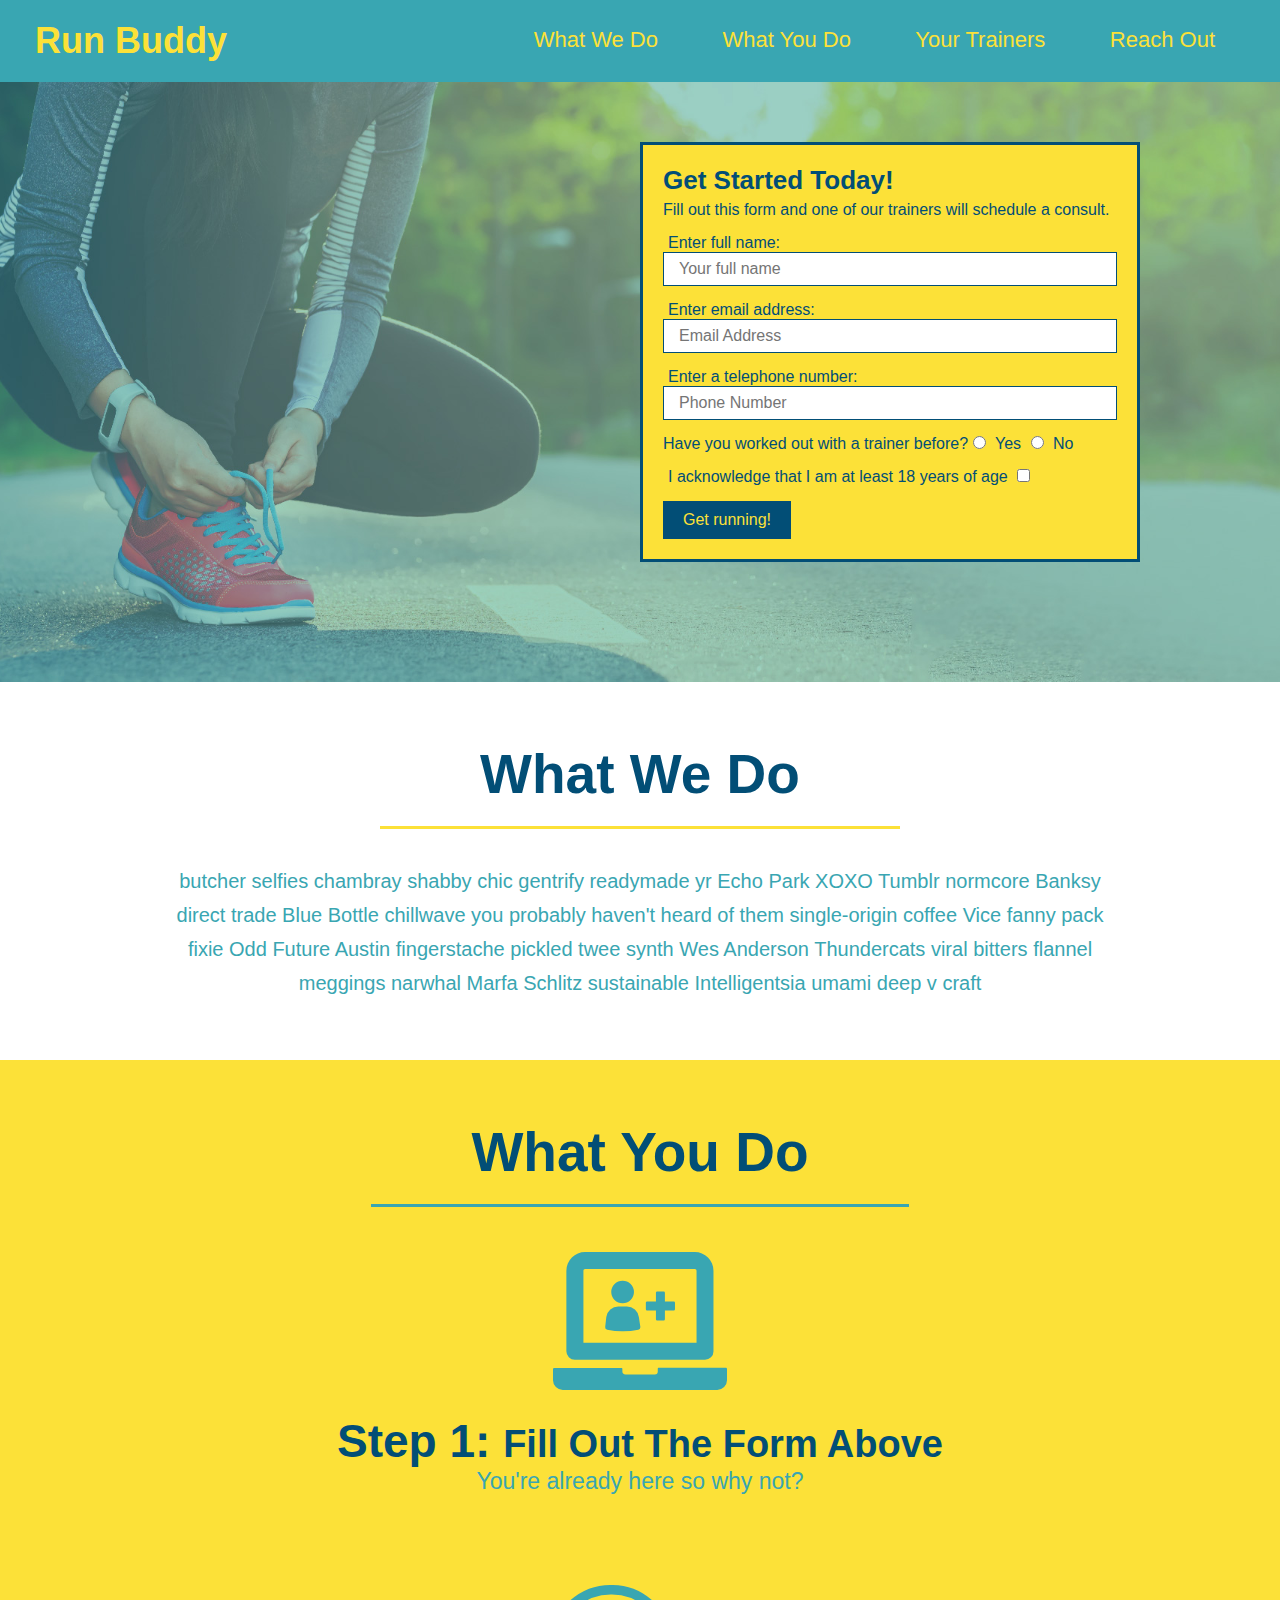
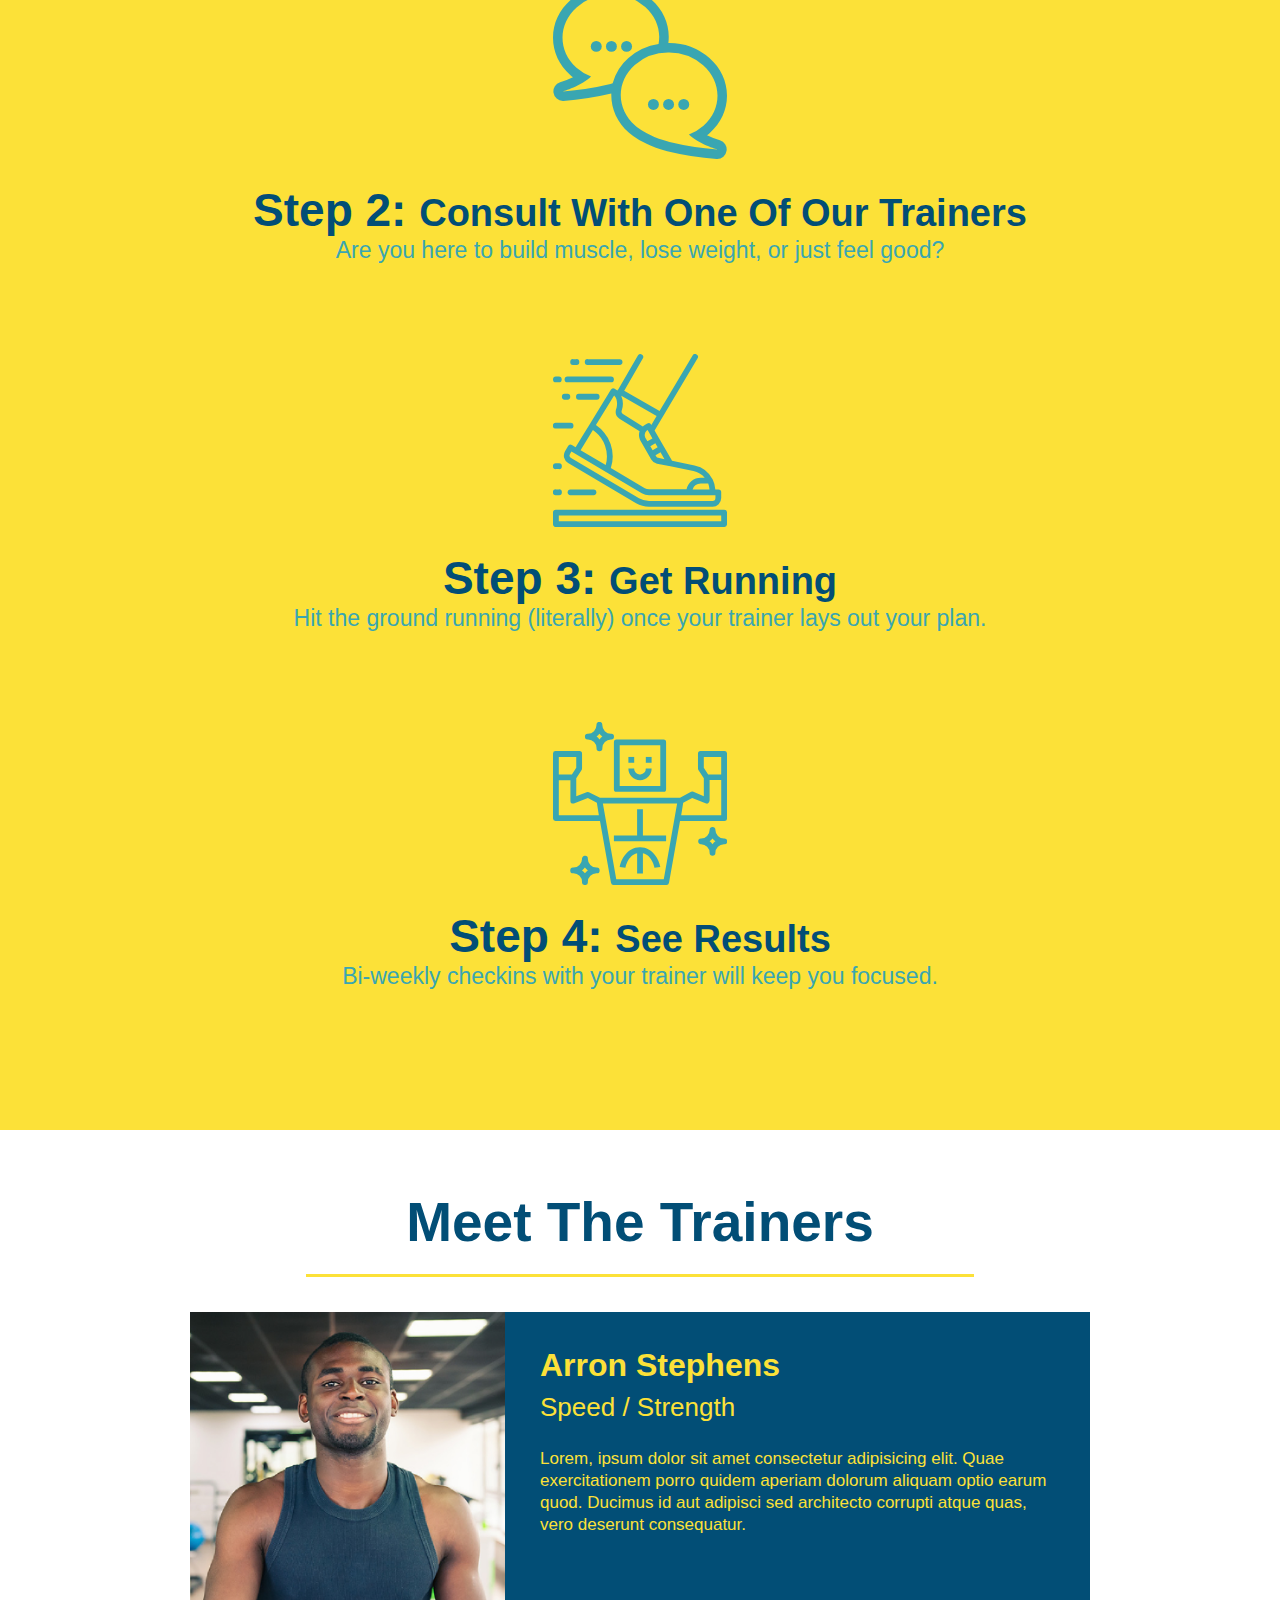
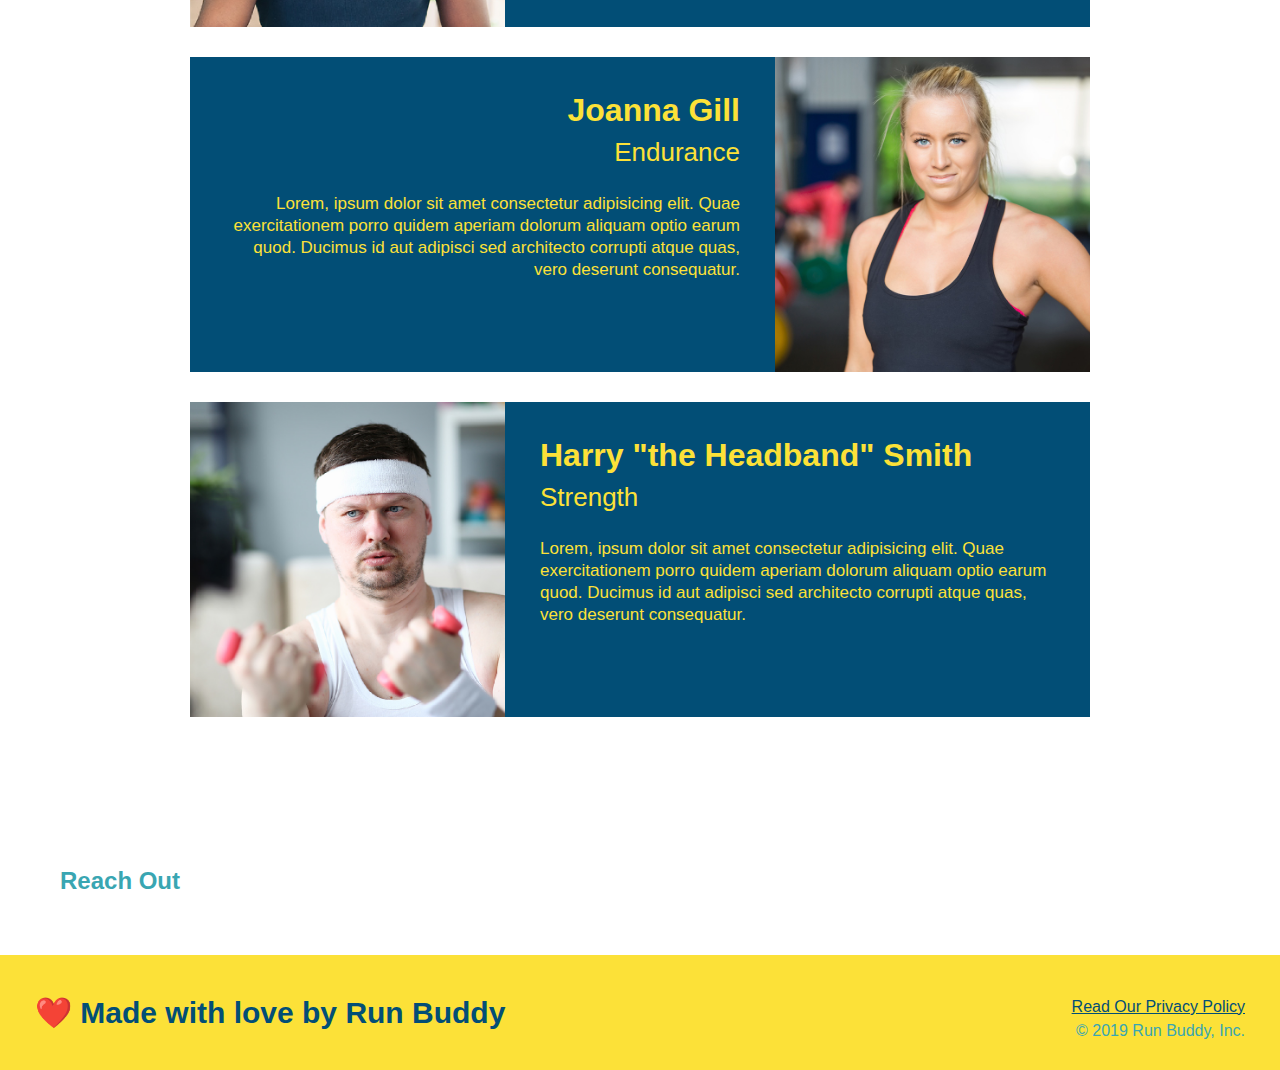
<file: index.html>
<!DOCTYPE html>
<html lang= "en">
    <head>
        <meta charset="UTF-8" />
        <title>Run Buddy</title>
        <link rel= "stylesheet" href="./assets/css/style.css" />
    </head>

    <body>

        <header>
            <h1>
                <a href="/">Run Buddy</a>
            </h1>
            <nav>
                <ul>
                    <li>
                        <a href="#what-we-do" >What We Do</a>
                    </li>
                    <li>
                        <a href="#what-you-do">What You Do</a>
                    </li>
                    <li>
                        <a href="#your-trainers">Your Trainers</a>
                    </li>
                    <li>
                        <a href="#reach-out">Reach Out</a>
                    </li>
                </ul>
            </nav>
        </header>

        <!-- Jumbotron -->
        <section class="hero">
            <div class="hero-form">
                <h3>Get Started Today!</h3>
                <p>Fill out this form and one of our trainers will schedule a consult.</p>
                <form>
                    <!--name-->
                    <label for="name">Enter full name:</label>
                    <input type="text" placeholder="Your full name" name="name" id="name" class="form-input"/>
                    <!--email address-->
                    <label for="email">Enter email address:</label>
                    <input type="email" placeholder="Email Address" name="email" id="email" class="form-input" />
                    <!--phone number-->
                    <label for="phone-number">Enter a telephone number:</label>
                    <input type="tel" placeholder="Phone Number" name="phone-number" id="phone-number" class="form-input" />
                    <!--Trainer-->
                    <p>
                        Have you worked out with a trainer before?
                        <input type="radio" name="trainer-confirm" id="trainer-yes" />
                        <label for="trainer-yes">Yes</label>
                        <input type="radio" name="trainer-confirm" id="trainer-no" />
                        <label for="trainer-no">No</label>
                    </p>
                    <!--age-->
                    <p>
                        <label for="checkbox">I acknowledge that I am at least 18 years of age</label>
                        <input type="checkbox" name="age-confirm" id="checkbox" />
                    </p>
                    <button type="submit">Get running!</button>
                </form>
            </div>
        </section>

        <!--What we do section-->
        <section id="what-we-do" class="intro">
            <h2 class="section-title primary-border">What We Do</h2>
            <p> 
                butcher selfies chambray shabby chic gentrify readymade yr Echo Park XOXO Tumblr normcore Banksy direct 
                trade Blue Bottle chillwave you probably haven't heard of them single-origin coffee Vice fanny pack fixie 
                Odd Future Austin fingerstache pickled twee synth Wes Anderson Thundercats viral bitters flannel meggings 
                narwhal Marfa Schlitz sustainable Intelligentsia umami deep v craft
            </p>
        </section>

        <!--What you do section-->
        <section id="what-you-do" class="steps">
            <h2 class="section-title secondary-border">What You Do</h2>

            <div>
                <img src="./assets/images/step-1.svg" alt=" " />
                <h3>Step 1: <span>Fill Out The Form Above</span></h3>
                <p>You're already here so why not?</p>
            </div>

            <div>
                <img src="./assets/images/step-2.svg" alt=" " />
                <h3>Step 2: <span>Consult With One Of Our Trainers</span></h3>
                <p>Are you here to build muscle, lose weight, or just feel good?</p>
            </div>

            <div>
                <img src="./assets/images/step-3.svg" alt=" " />
                <h3>Step 3: <span>Get Running</span></h3>
                <p>Hit the ground running (literally) once your trainer lays out your plan.</p>
            </div>

            <div>
                <img src="./assets/images/step-4.svg" alt=" " />
                <h3>Step 4: <span>See Results</span></h3>
                <p>Bi-weekly checkins with your trainer will keep you focused.</p>
            </div>
        </section>

        <!--Trainers section-->
        <section id="your-trainers" class="trainers">
            <h2 class="section-title primary-border">Meet The Trainers</h2>

            <article class="trainer">
                <img src="./assets/images/trainer-1.jpg" alt="Arron Stephens in his workout clothes, ready to pump iron" />
                <div class="trainer-bio text-left">
                    <h3>Arron Stephens</h3>
                    <h4>Speed / Strength</h4>
                    <p>
                        Lorem, ipsum dolor sit amet consectetur adipisicing elit. Quae exercitationem porro quidem 
                        aperiam dolorum aliquam optio earum quod. Ducimus id aut adipisci sed architecto corrupti atque quas, 
                        vero deserunt consequatur.
                    </p>
                </div>
            </article>

            <article class="trainer">
                <div class="trainer-bio text-right">
                    <h3>Joanna Gill</h3>
                    <h4>Endurance</h4>
                    <p>
                        Lorem, ipsum dolor sit amet consectetur adipisicing elit. Quae exercitationem porro quidem 
                        aperiam dolorum aliquam optio earum quod. Ducimus id aut adipisci sed architecto corrupti atque quas, 
                        vero deserunt consequatur.
                    </p>
                </div>
                <img src="./assets/images/trainer-2.jpg" alt="Joanna Gill cooling off after a workout" />
            </article>

            <article class="trainer">
                <img src="./assets/images/trainer-3.jpg" alt="Harry Smith wearing a headband and lifting comically small pink weights" />
                <div class="trainer-bio text-left">
                    <h3>Harry "the Headband" Smith</h3>
                    <h4>Strength</h4>
                    <p>
                        Lorem, ipsum dolor sit amet consectetur adipisicing elit. Quae exercitationem porro quidem 
                        aperiam dolorum aliquam optio earum quod. Ducimus id aut adipisci sed architecto corrupti atque quas, 
                        vero deserunt consequatur.
                    </p>
                </div>
            </article>
        </section>

        <!--Reach out section-->
        <section id="reach-out">
            <h2>Reach Out</h2>
        </section>

        <footer>
            <h2> ❤️ Made with love by Run Buddy</h2>
            <div>
                <a href="#">Read Our Privacy Policy</a><br />
                &copy; 2019 Run Buddy, Inc.
              </div>
        </footer>

    </body>
</html>
</file>
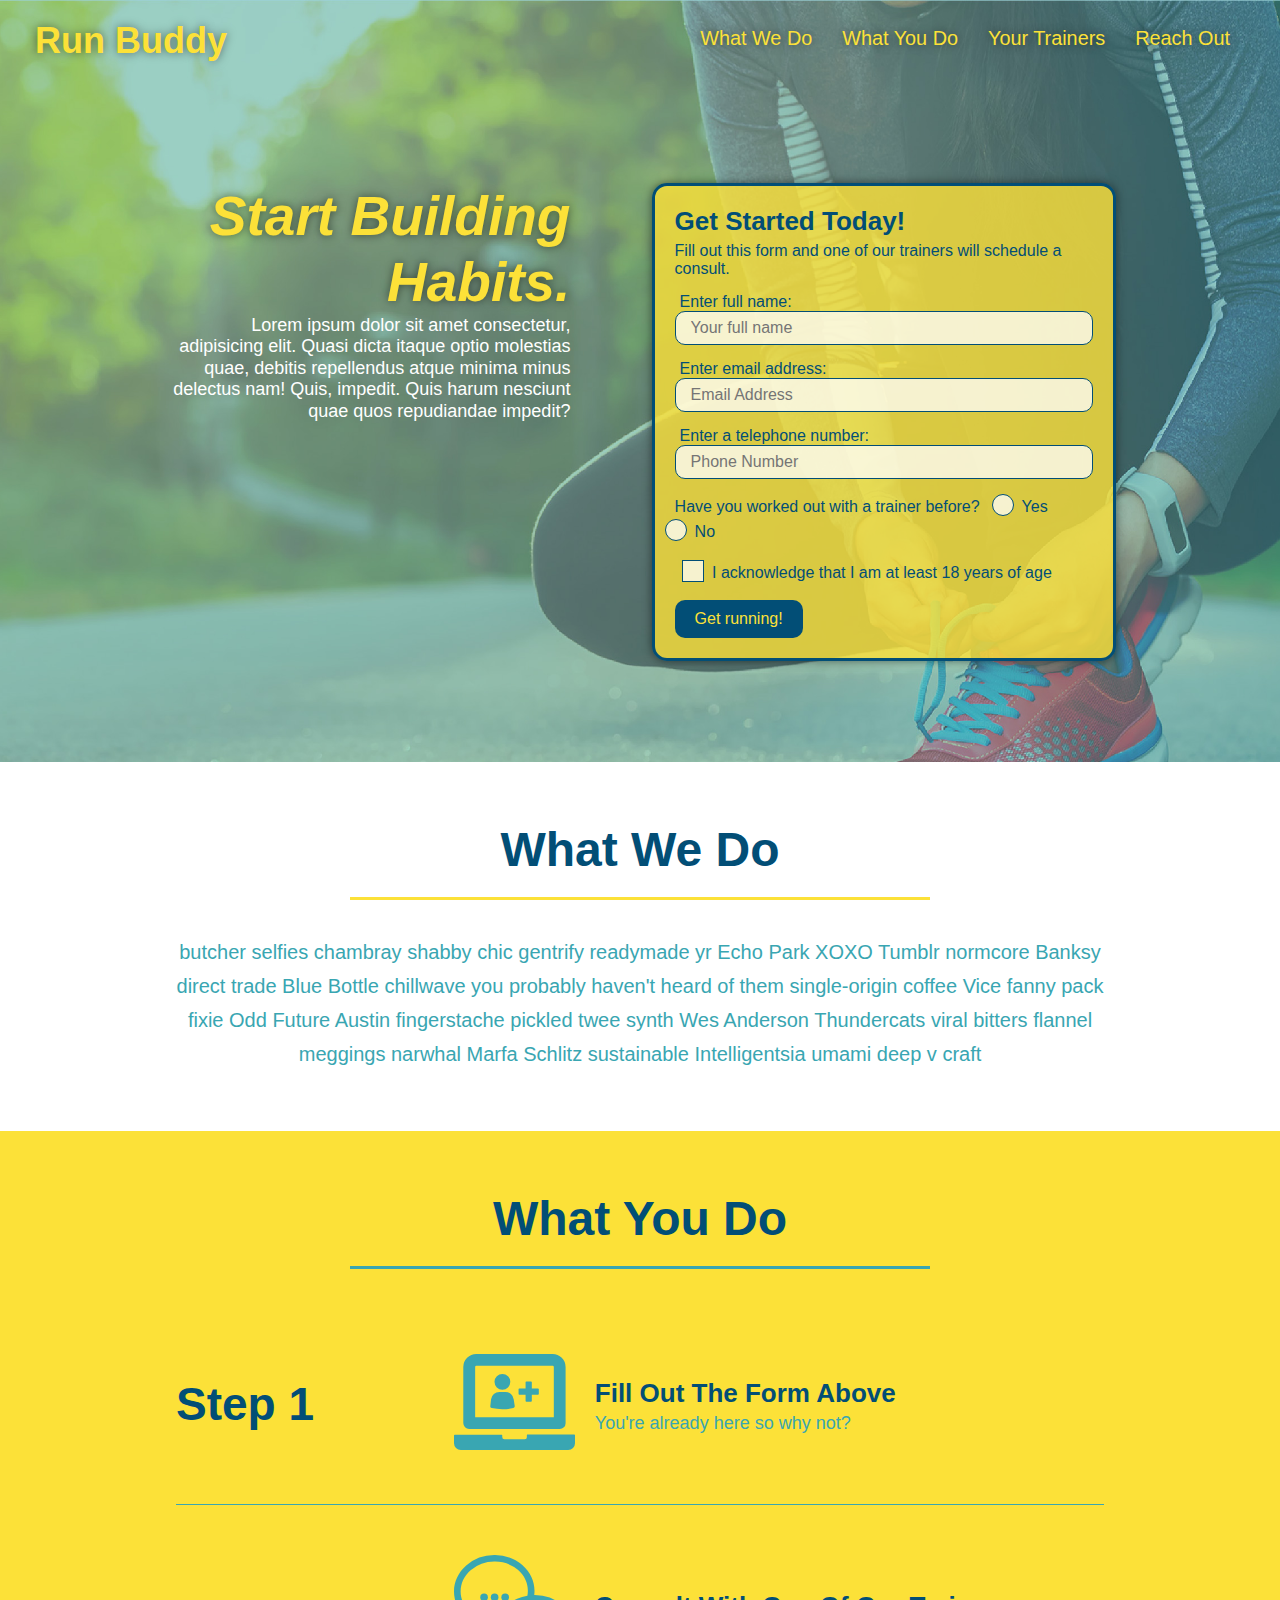
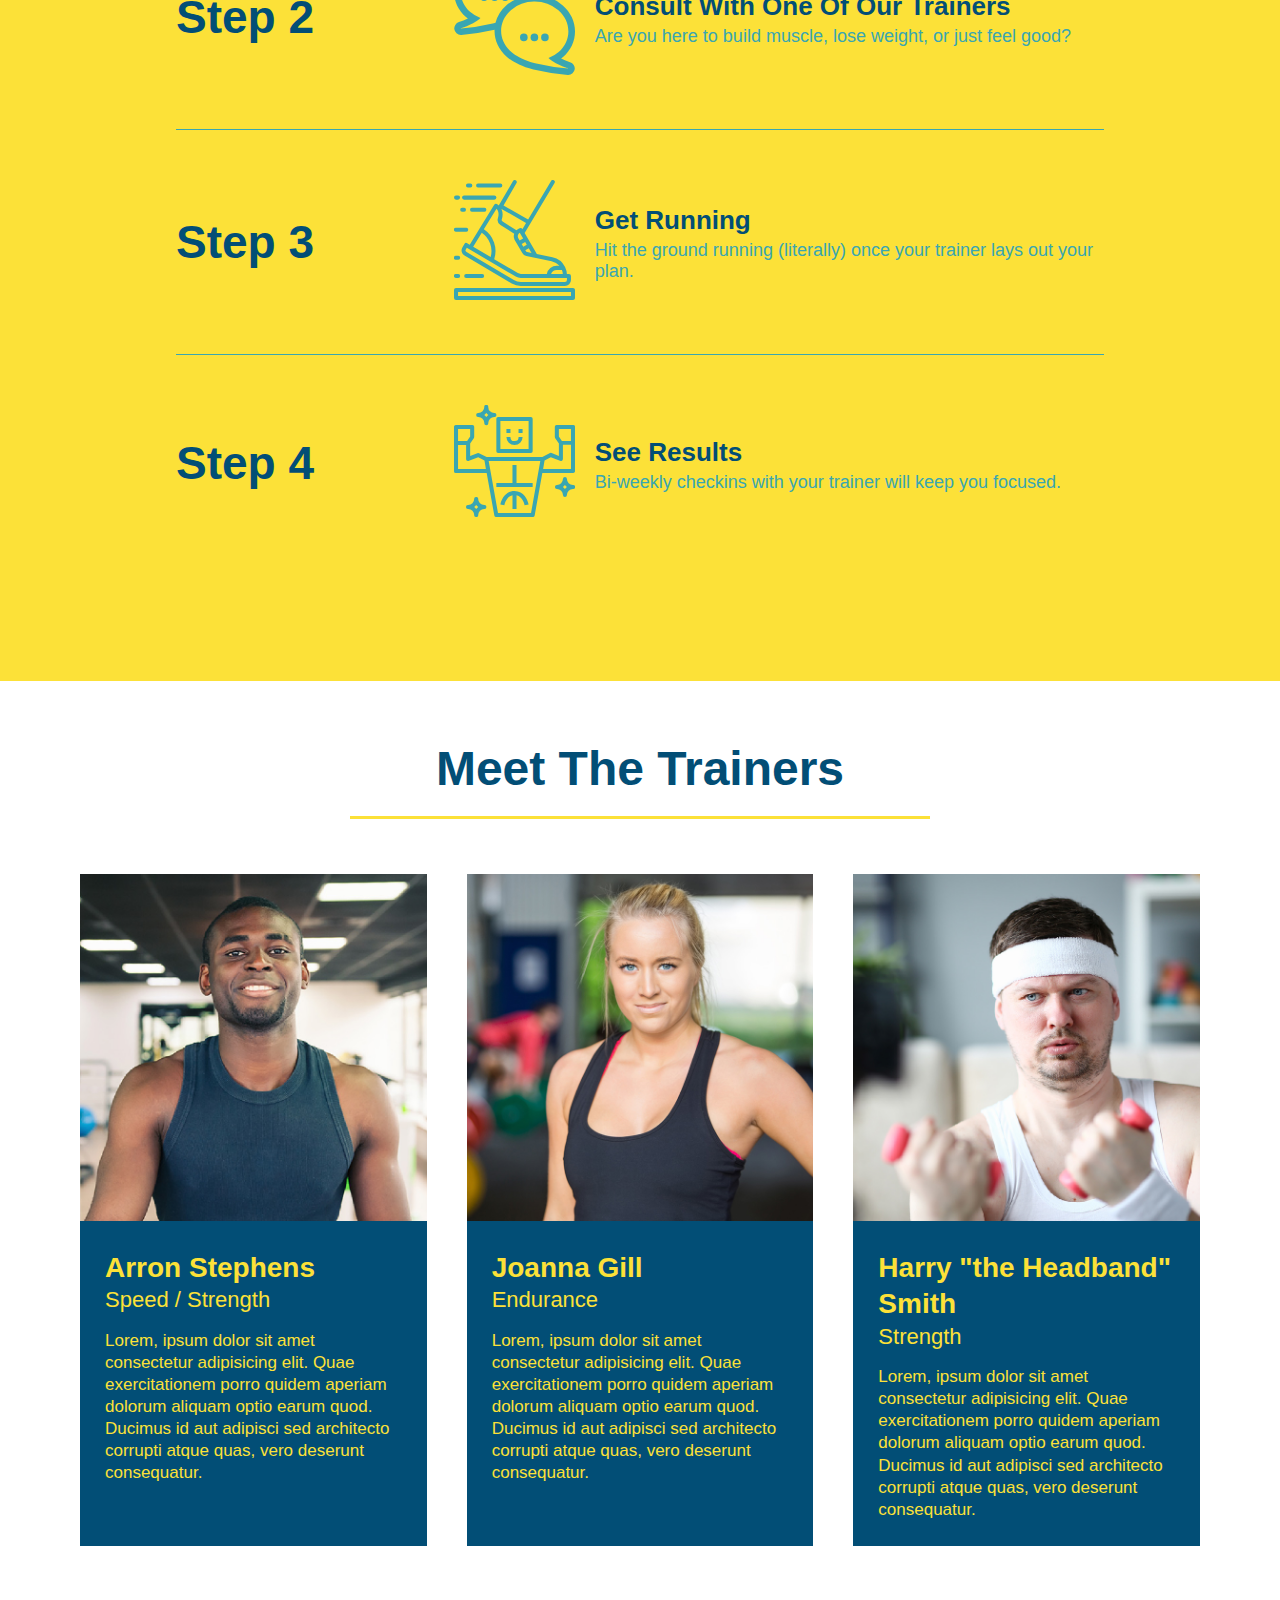
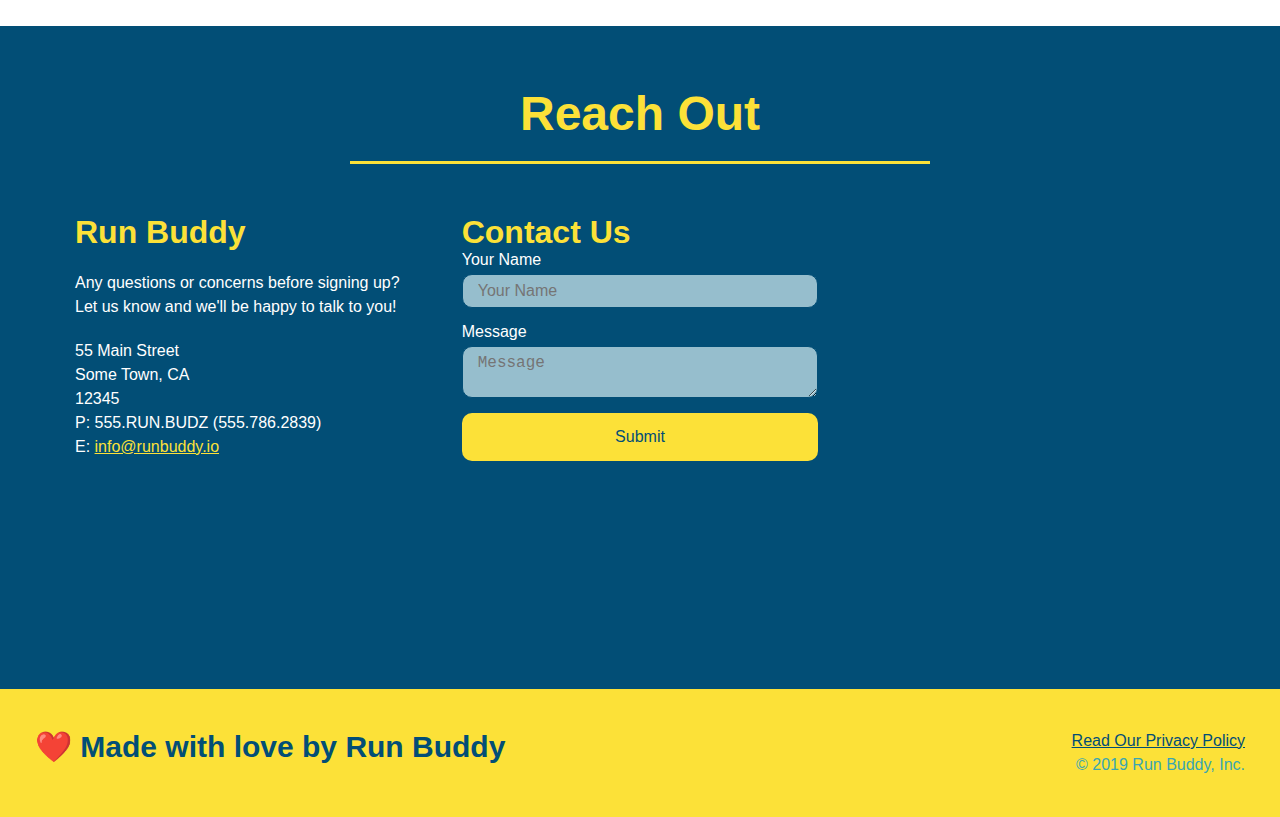
<file: docs/index.html>
<!DOCTYPE html>
<html lang= "en">
    <head>
        <meta charset="UTF-8" />
        <title>Run Buddy</title>
        <link rel= "stylesheet" href="./assets/css/style.css" />
        <meta name="viewport" content="width=device-width, initial-scale=1.0" />
    </head>

    <body>

        <header>
            <h1>
                <a href="/">Run Buddy</a>
            </h1>
            <nav>
                <ul>
                    <li>
                        <a href="#what-we-do" >What We Do</a>
                    </li>
                    <li>
                        <a href="#what-you-do">What You Do</a>
                    </li>
                    <li>
                        <a href="#your-trainers">Your Trainers</a>
                    </li>
                    <li>
                        <a href="#reach-out">Reach Out</a>
                    </li>
                </ul>
            </nav>
        </header>

        <!-- Jumbotron -->
        <section class="hero">
            <div class="hero-cta">
                <h2>Start Building Habits.</h2>
                <p>
                    Lorem ipsum dolor sit amet consectetur, adipisicing elit. Quasi dicta itaque 
                    optio molestias quae, debitis repellendus atque minima minus delectus nam! Quis, 
                    impedit. Quis harum nesciunt quae quos repudiandae impedit?
                </p>
            </div>

            <div class="hero-form">
                <h3>Get Started Today!</h3>
                <p>Fill out this form and one of our trainers will schedule a consult.</p>
                <form>
                    <!--name-->
                    <label for="name">Enter full name:</label>
                    <input type="text" placeholder="Your full name" name="name" id="name" class="form-input"/>
                    <!--email address-->
                    <label for="email">Enter email address:</label>
                    <input type="email" placeholder="Email Address" name="email" id="email" class="form-input" />
                    <!--phone number-->
                    <label for="phone-number">Enter a telephone number:</label>
                    <input type="tel" placeholder="Phone Number" name="phone-number" id="phone-number" class="form-input" />
                    <!--Trainer-->
                    <p>
                        Have you worked out with a trainer before?
                        <span class="radio-wrapper">
                            <input type="radio" name="trainer-confirm" id="trainer-yes" />
                            <label for="trainer-yes">Yes</label>
                        </span>
                        <span class="radio-wrapper">
                            <input type="radio" name="trainer-confirm" id="trainer-no" />
                            <label for="trainer-no">No</label>
                        </span>
                    </p>
                    <!--age-->
                    <p>
                        <span class="checkbox-wrapper">
                            <input type="checkbox" name="age-confirm" id="checkbox" />
                            <label for="checkbox">I acknowledge that I am at least 18 years of age</label>
                        </span>
                        
                    </p>
                    <button type="submit">Get running!</button>
                </form>
            </div>
        </section>

        <!--What we do section-->
        <section id="what-we-do" class="intro">
            <div class="flex-row">
                <h2 class="section-title primary-border">What We Do</h2>
            </div>
            <div class="flex-row">
                <p> 
                    butcher selfies chambray shabby chic gentrify readymade yr Echo Park XOXO Tumblr normcore Banksy direct 
                    trade Blue Bottle chillwave you probably haven't heard of them single-origin coffee Vice fanny pack fixie 
                    Odd Future Austin fingerstache pickled twee synth Wes Anderson Thundercats viral bitters flannel meggings 
                    narwhal Marfa Schlitz sustainable Intelligentsia umami deep v craft
                </p>
            </div>
            
        </section>

        <!--What you do section-->
        <section id="what-you-do" class="steps">
            <div class="flex-row">
                <h2 class="section-title secondary-border">What You Do</h2>
            </div>

            <div class="step"> 
                <h3>Step 1</h3>
                <div class="step-info">
                    <div class="step-img">
                        <img src="./assets/images/step-1.svg" alt=" " />
                    </div>
                    <div class="step-text">
                        <h4>Fill Out The Form Above</h4>
                        <p>You're already here so why not?</p>
                    </div>
                </div>
            </div>

            <div class="step">
                <h3>Step 2 </h3>
                <div class="step-info">
                    <div class="step-img">
                        <img src="./assets/images/step-2.svg" alt=" " />
                    </div>
                    <div class="step-text">
                        <h4>Consult With One Of Our Trainers</h4>
                        <p>Are you here to build muscle, lose weight, or just feel good?</p>
                    </div>
                    
                </div>
            </div>

            <div class="step">
                <h3>Step 3</h3>
                <div class="step-info">
                    <div class="step-img">
                        <img src="./assets/images/step-3.svg" alt=" " />
                    </div>
                    <div class="step-text">
                        <h4>Get Running</h4>
                        <p>Hit the ground running (literally) once your trainer lays out your plan.</p>
                    </div>
                </div> 
            </div>

            <div class="step">
                <h3>Step 4</h3>
                <div class="step-info">
                    <div class="step-img">
                        <img src="./assets/images/step-4.svg" alt=" " />
                    </div>
                    <div class="step-text">
                        <h4>See Results</h4>
                        <p>Bi-weekly checkins with your trainer will keep you focused.</p>
                    </div>
                </div>
            </div>
        </section>

        <!--Trainers section-->
        <section id="your-trainers">
            <div class="flex-row">
                <h2 class="section-title primary-border">Meet The Trainers</h2>
            </div>

            <div class="trainers">
                <article class="trainer">
                    <img src="./assets/images/trainer-1.jpg" alt="Arron Stephens in his workout clothes, ready to pump iron" />
                    <div class="trainer-bio">
                        <h3 class="trainer-name">Arron Stephens</h3>
                        <h4 class="trainer-role">Speed / Strength</h4>
                        <p>
                            Lorem, ipsum dolor sit amet consectetur adipisicing elit. Quae exercitationem porro quidem 
                            aperiam dolorum aliquam optio earum quod. Ducimus id aut adipisci sed architecto corrupti atque quas, 
                            vero deserunt consequatur.
                        </p>
                    </div>
                </article>

                <article class="trainer">
                    <img src="./assets/images/trainer-2.jpg" alt="Joanna Gill cooling off after a workout" />
                    <div class="trainer-bio">
                        <h3 class="trainer-name">Joanna Gill</h3>
                        <h4 class="trainer-role">Endurance</h4>
                        <p>
                            Lorem, ipsum dolor sit amet consectetur adipisicing elit. Quae exercitationem porro quidem 
                            aperiam dolorum aliquam optio earum quod. Ducimus id aut adipisci sed architecto corrupti atque quas, 
                            vero deserunt consequatur.
                        </p>
                    </div>
                </article>

                <article class="trainer">
                    <img src="./assets/images/trainer-3.jpg" alt="Harry Smith wearing a headband and lifting comically small pink weights" />
                    <div class="trainer-bio">
                        <h3 class="trainer-name">Harry "the Headband" Smith</h3>
                        <h4 class="trainer-role">Strength</h4>
                        <p>
                            Lorem, ipsum dolor sit amet consectetur adipisicing elit. Quae exercitationem porro quidem 
                            aperiam dolorum aliquam optio earum quod. Ducimus id aut adipisci sed architecto corrupti atque quas, 
                            vero deserunt consequatur.
                        </p>
                    </div>
                </article>
            </div>
        </section>

        <!--Reach out section-->
        <section id="reach-out" class="contact">
            <h2 class="section-title primary-border">Reach Out</h2>
            <div class="contact-info">
                <div>
                    <h3>Run Buddy</h3>
                    <p>
                        Any questions or concerns before signing up?
                        <br/>
                        Let us know and we'll be happy to talk to you!
                    </p>
                    <address>
                        55 Main Street <br />
                        Some Town, CA <br />
                        12345 <br />
                        P: 555.RUN.BUDZ (555.786.2839)<br/>
                        E: <a href="mailto:info@runbuddy.io">info@runbuddy.io</a>
                        
                    </address>
                </div>

                <div class="contact-form">
                    <h3>Contact Us</h3>
                    <form>
                       <label for="contact-name">Your Name</label>
                       <input type="text" id="contact-name" placeholder="Your Name" />
                  
                       <label for="contact-message">Message</label>
                       <textarea id="contact-message" placeholder="Message"></textarea>
                  
                       <button type="submit">Submit</button>
                      </form>
                </div>

                <iframe src="https://www.google.com/maps/embed?pb=!1m18!1m12!1m3!1d3147.1079747227936!2d-120.42364418397035!3d37.92790791110593!2m3!1f0!2f0!3f0!3m2!1i1024!2i768!4f13.1!3m3!1m2!1s0x8090c49129b6ac57%3A0xb56c7eb95a2cd8bd!2sMain%20St%2C%20California%2095327!5e0!3m2!1sen!2sus!4v1616426329495!5m2!1sen!2sus" 
                    style="border:0;" 
                    allowfullscreen="" 
                    loading="lazy">
                </iframe>
            </div>
        </section>

        <footer>
            <h2> ❤️ Made with love by Run Buddy</h2>
            <div>
                <a href="./privacy-policy.html">Read Our Privacy Policy</a><br />
                &copy; 2019 Run Buddy, Inc.
              </div>
        </footer>

    </body>
</html>
</file>
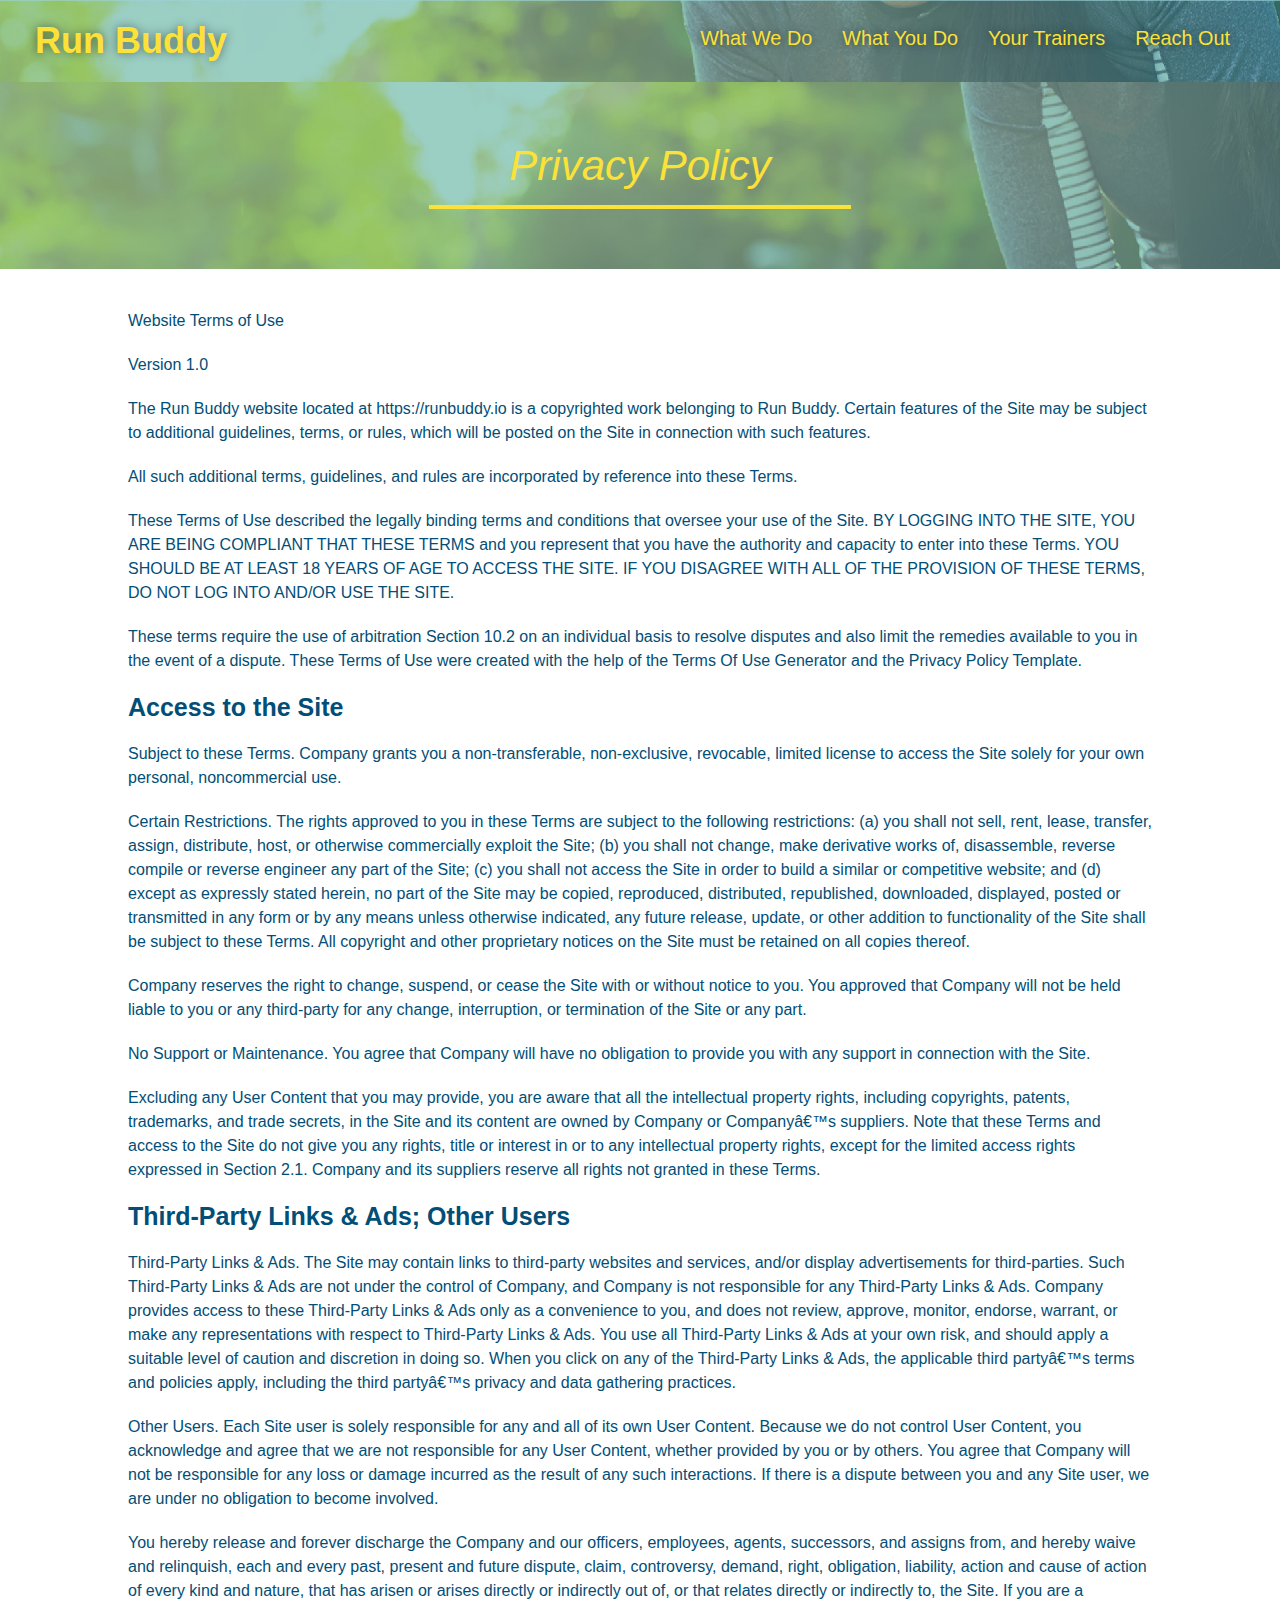
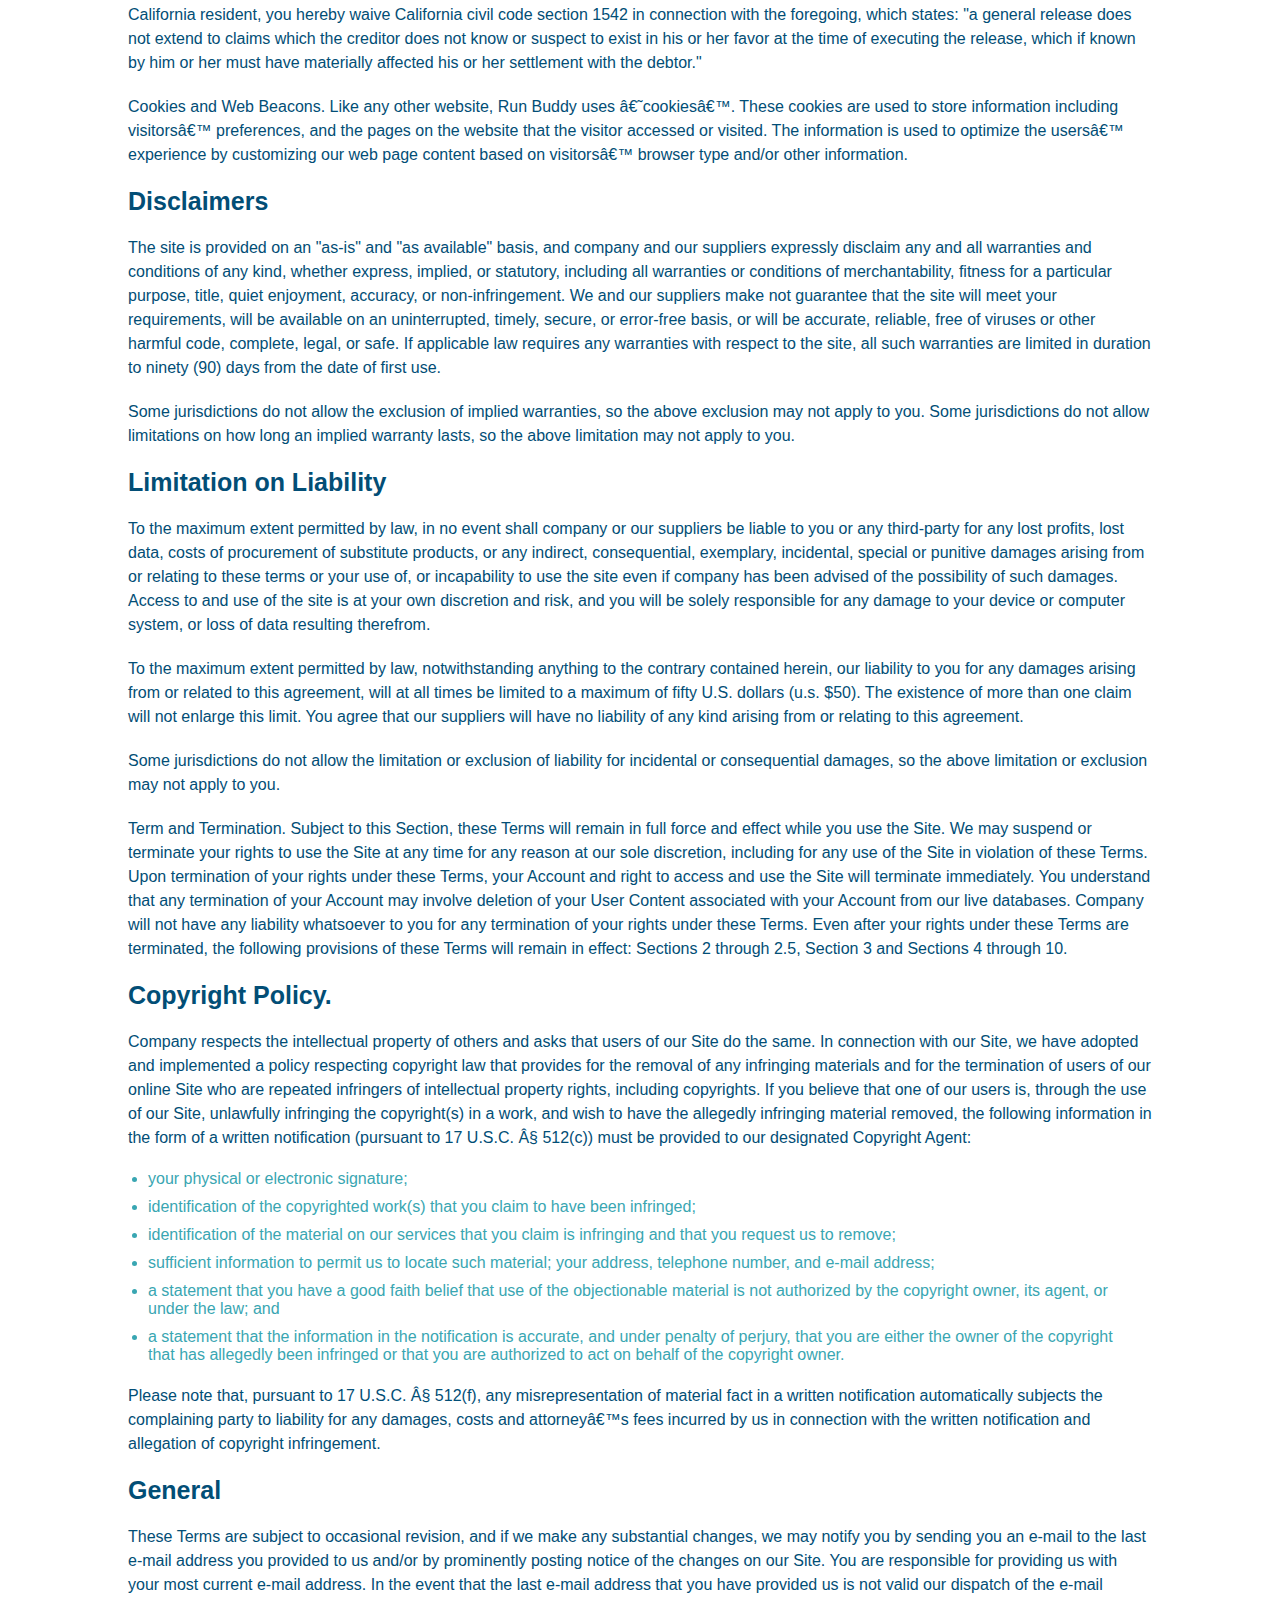
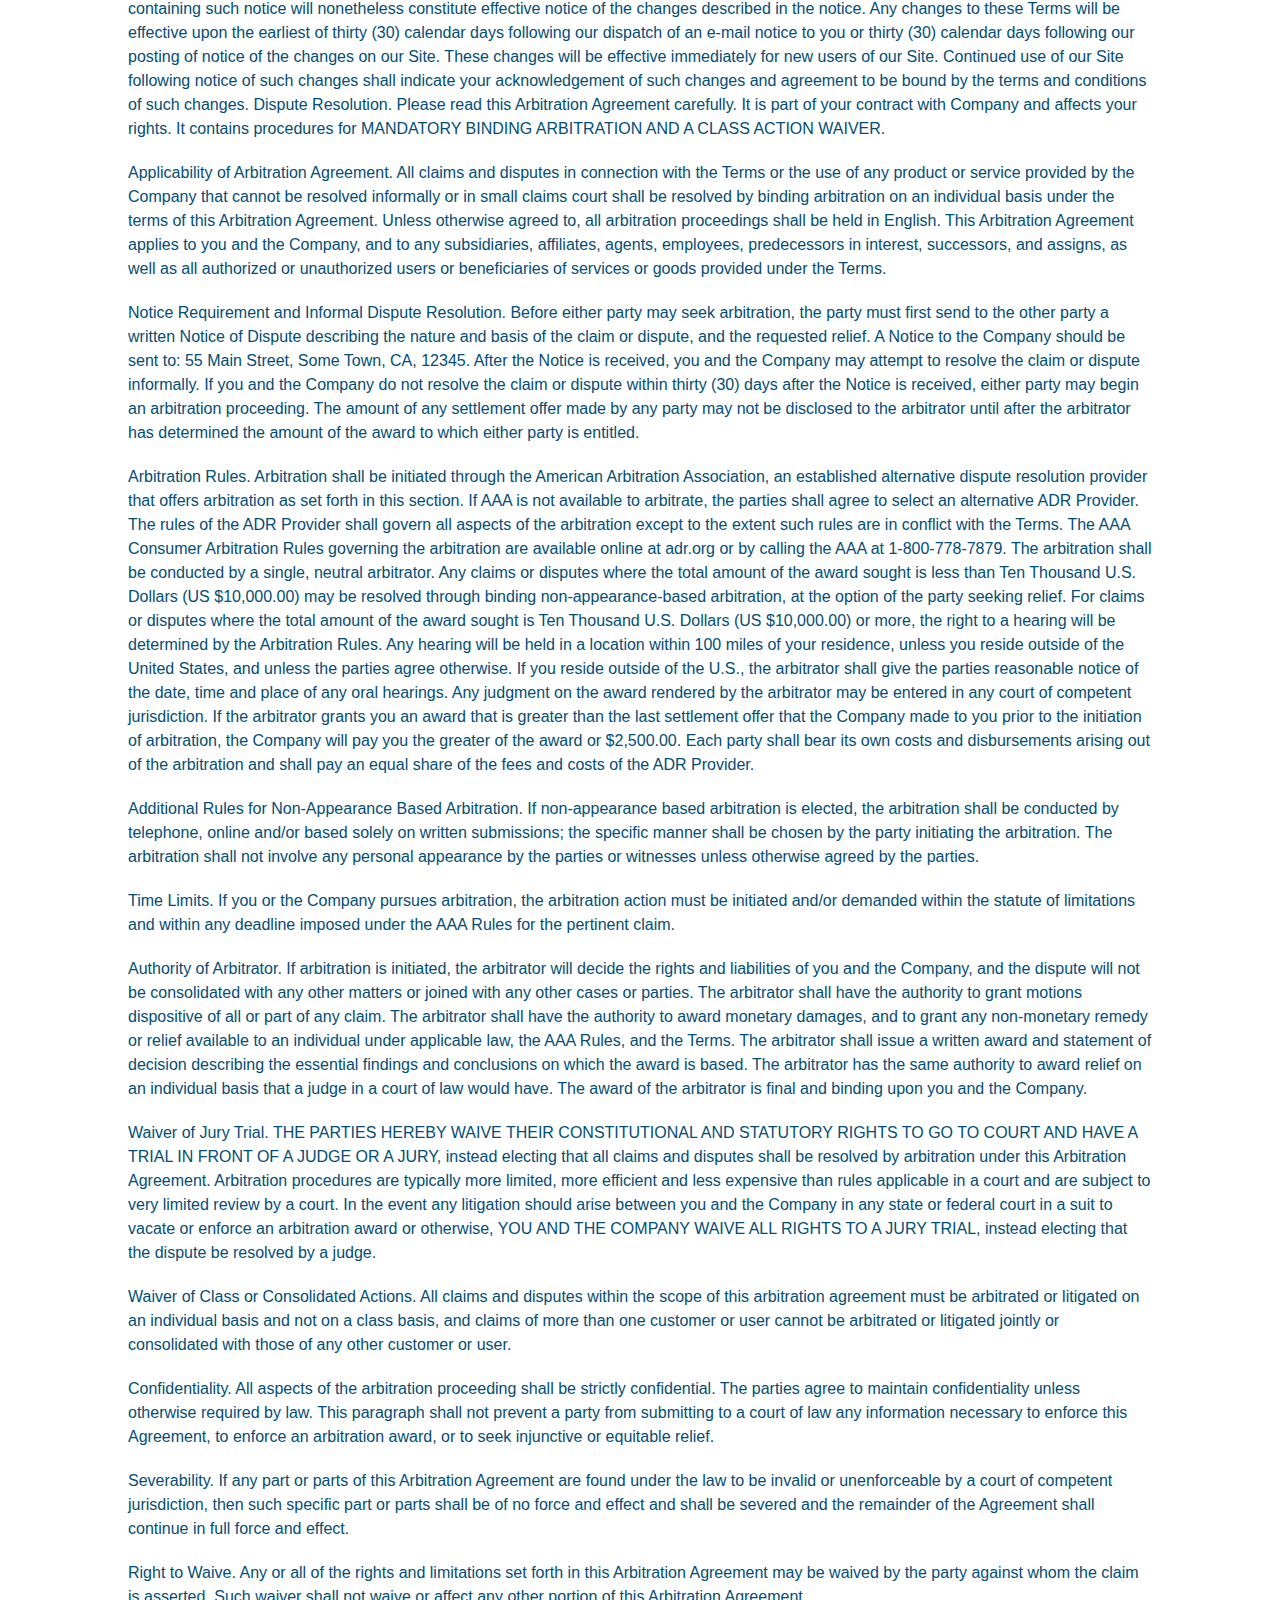
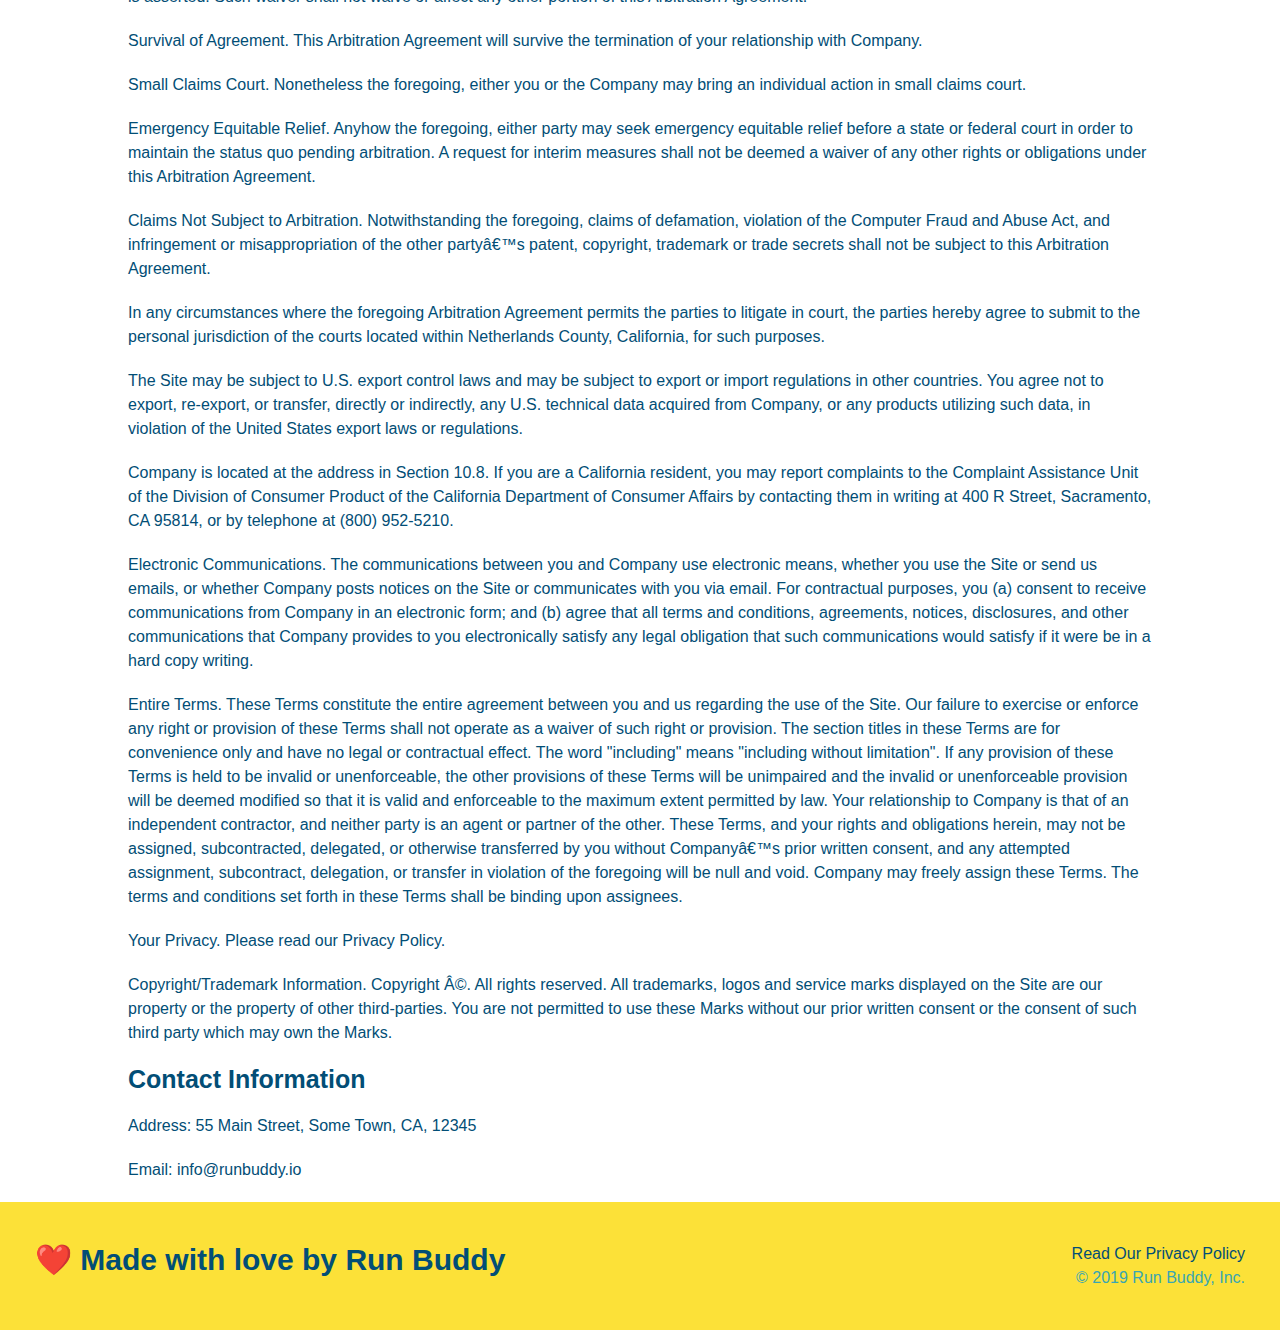
<file: docs/privacy-policy.html>
<!DOCTYPE html>
<html lang="en">
    <head>
        <meta charset="UTF-8" />
        <title>Privacy Policy - Run Buddy</title>
        
        <link rel="stylesheet" href="./assets/css/style.css" />
        <link rel="stylesheet" href="./assets/css/secondary-styles.css" />
        <meta name="viewport" content="width=device-width, initial-scale=1.0" />
        
    </head>
    <body>
        <header>
            <h1>
                <a href="./index.html">Run Buddy</a>
            </h1>
            <nav>
                <ul>
                    <li>
                        <a href="./index.html#what-we-do" >What We Do</a>
                    </li>
                    <li>
                        <a href="./index.html#what-you-do">What You Do</a>
                    </li>
                    <li>
                        <a href="./index.html#your-trainers">Your Trainers</a>
                    </li>
                    <li>
                        <a href="./index.html#reach-out">Reach Out</a>
                    </li>
                </ul>
            </nav>
        </header>
        <section class="hero">
            <h2 class="page-title">
                Privacy Policy
            </h2>
        </section>

        <article class="secondary-content">
            <p>
                Website Terms of Use
              </p>
        
              <p>
                Version 1.0
              </p>
        
              <p>
                The Run Buddy website located at https://runbuddy.io is a copyrighted work belonging to Run Buddy. Certain
                features of the Site may be subject to additional guidelines, terms, or rules, which will be posted on the Site
                in connection with such features.
              </p>
        
              <p>
                All such additional terms, guidelines, and rules are incorporated by reference into these Terms.
              </p>
        
              <p>
                These Terms of Use described the legally binding terms and conditions that oversee your use of the Site. BY
                LOGGING INTO THE SITE, YOU ARE BEING COMPLIANT THAT THESE TERMS and you represent that you have the authority
                and capacity to enter into these Terms. YOU SHOULD BE AT LEAST 18 YEARS OF AGE TO ACCESS THE SITE. IF YOU
                DISAGREE WITH ALL OF THE PROVISION OF THESE TERMS, DO NOT LOG INTO AND/OR USE THE SITE.
              </p>
        
              <p>
                These terms require the use of arbitration Section 10.2 on an individual basis to resolve disputes and also
                limit the remedies available to you in the event of a dispute. These Terms of Use were created with the help of
                the Terms Of Use Generator and the Privacy Policy Template.
              </p>
        
              <h3>
                Access to the Site
              </h3>
        
              <p>
                Subject to these Terms. Company grants you a non-transferable, non-exclusive, revocable, limited license to
                access the Site solely for your own personal, noncommercial use.
              </p>
        
              <p>
                Certain Restrictions. The rights approved to you in these Terms are subject to the following restrictions: (a)
                you shall not sell, rent, lease, transfer, assign, distribute, host, or otherwise commercially exploit the Site;
                (b) you shall not change, make derivative works of, disassemble, reverse compile or reverse engineer any part of
                the Site; (c) you shall not access the Site in order to build a similar or competitive website; and (d) except
                as expressly stated herein, no part of the Site may be copied, reproduced, distributed, republished, downloaded,
                displayed, posted or transmitted in any form or by any means unless otherwise indicated, any future release,
                update, or other addition to functionality of the Site shall be subject to these Terms. All copyright and other
                proprietary notices on the Site must be retained on all copies thereof.
              </p>
        
              <p>
                Company reserves the right to change, suspend, or cease the Site with or without notice to you. You approved
                that Company will not be held liable to you or any third-party for any change, interruption, or termination of
                the Site or any part.
              </p>
        
              <p>
                No Support or Maintenance. You agree that Company will have no obligation to provide you with any support in
                connection with the Site.
              </p>
        
              <p>
                Excluding any User Content that you may provide, you are aware that all the intellectual property rights,
                including copyrights, patents, trademarks, and trade secrets, in the Site and its content are owned by Company
                or Companyâ€™s suppliers. Note that these Terms and access to the Site do not give you any rights, title or
                interest in or to any intellectual property rights, except for the limited access rights expressed in Section
                2.1. Company and its suppliers reserve all rights not granted in these Terms.
              </p>
        
              <h3>
                Third-Party Links & Ads; Other Users
              </h3>
        
              <p>
                Third-Party Links & Ads. The Site may contain links to third-party websites and services, and/or display
                advertisements for third-parties. Such Third-Party Links & Ads are not under the control of Company, and Company
                is not responsible for any Third-Party Links & Ads. Company provides access to these Third-Party Links & Ads
                only as a convenience to you, and does not review, approve, monitor, endorse, warrant, or make any
                representations with respect to Third-Party Links & Ads. You use all Third-Party Links & Ads at your own risk,
                and should apply a suitable level of caution and discretion in doing so. When you click on any of the
                Third-Party Links & Ads, the applicable third partyâ€™s terms and policies apply, including the third partyâ€™s
                privacy and data gathering practices.
              </p>
        
              <p>
                Other Users. Each Site user is solely responsible for any and all of its own User Content. Because we do not
                control User Content, you acknowledge and agree that we are not responsible for any User Content, whether
                provided by you or by others. You agree that Company will not be responsible for any loss or damage incurred as
                the result of any such interactions. If there is a dispute between you and any Site user, we are under no
                obligation to become involved.
              </p>
        
              <p>
                You hereby release and forever discharge the Company and our officers, employees, agents, successors, and
                assigns from, and hereby waive and relinquish, each and every past, present and future dispute, claim,
                controversy, demand, right, obligation, liability, action and cause of action of every kind and nature, that has
                arisen or arises directly or indirectly out of, or that relates directly or indirectly to, the Site. If you are
                a California resident, you hereby waive California civil code section 1542 in connection with the foregoing,
                which states: "a general release does not extend to claims which the creditor does not know or suspect to exist
                in his or her favor at the time of executing the release, which if known by him or her must have materially
                affected his or her settlement with the debtor."
              </p>
        
              <p>
                Cookies and Web Beacons. Like any other website, Run Buddy uses â€˜cookiesâ€™. These cookies are used to store
                information including visitorsâ€™ preferences, and the pages on the website that the visitor accessed or visited.
                The information is used to optimize the usersâ€™ experience by customizing our web page content based on visitorsâ€™
                browser type and/or other information.
              </p>
        
              <h3>
                Disclaimers
              </h3>
        
              <p>
                The site is provided on an "as-is" and "as available" basis, and company and our suppliers expressly disclaim
                any and all warranties and conditions of any kind, whether express, implied, or statutory, including all
                warranties or conditions of merchantability, fitness for a particular purpose, title, quiet enjoyment, accuracy,
                or non-infringement. We and our suppliers make not guarantee that the site will meet your requirements, will be
                available on an uninterrupted, timely, secure, or error-free basis, or will be accurate, reliable, free of
                viruses or other harmful code, complete, legal, or safe. If applicable law requires any warranties with respect
                to the site, all such warranties are limited in duration to ninety (90) days from the date of first use.
              </p>
        
              <p>
                Some jurisdictions do not allow the exclusion of implied warranties, so the above exclusion may not apply to
                you. Some jurisdictions do not allow limitations on how long an implied warranty lasts, so the above limitation
                may not apply to you.
              </p>
        
              <h3>
                Limitation on Liability
              </h3>
        
              <p>
                To the maximum extent permitted by law, in no event shall company or our suppliers be liable to you or any
                third-party for any lost profits, lost data, costs of procurement of substitute products, or any indirect,
                consequential, exemplary, incidental, special or punitive damages arising from or relating to these terms or
                your use of, or incapability to use the site even if company has been advised of the possibility of such
                damages. Access to and use of the site is at your own discretion and risk, and you will be solely responsible
                for any damage to your device or computer system, or loss of data resulting therefrom.
              </p>
        
              <p>
                To the maximum extent permitted by law, notwithstanding anything to the contrary contained herein, our liability
                to you for any damages arising from or related to this agreement, will at all times be limited to a maximum of
                fifty U.S. dollars (u.s. $50). The existence of more than one claim will not enlarge this limit. You agree that
                our suppliers will have no liability of any kind arising from or relating to this agreement.
              </p>
        
              <p>
                Some jurisdictions do not allow the limitation or exclusion of liability for incidental or consequential
                damages, so the above limitation or exclusion may not apply to you.
              </p>
        
              <p>
                Term and Termination. Subject to this Section, these Terms will remain in full force and effect while you use
                the Site. We may suspend or terminate your rights to use the Site at any time for any reason at our sole
                discretion, including for any use of the Site in violation of these Terms. Upon termination of your rights under
                these Terms, your Account and right to access and use the Site will terminate immediately. You understand that
                any termination of your Account may involve deletion of your User Content associated with your Account from our
                live databases. Company will not have any liability whatsoever to you for any termination of your rights under
                these Terms. Even after your rights under these Terms are terminated, the following provisions of these Terms
                will remain in effect: Sections 2 through 2.5, Section 3 and Sections 4 through 10.
              </p>
        
              <h3>
                Copyright Policy.
              </h3>
        
              <p>
                Company respects the intellectual property of others and asks that users of our Site do the same. In connection
                with our Site, we have adopted and implemented a policy respecting copyright law that provides for the removal
                of any infringing materials and for the termination of users of our online Site who are repeated infringers of
                intellectual property rights, including copyrights. If you believe that one of our users is, through the use of
                our Site, unlawfully infringing the copyright(s) in a work, and wish to have the allegedly infringing material
                removed, the following information in the form of a written notification (pursuant to 17 U.S.C. Â§ 512(c)) must
                be provided to our designated Copyright Agent:
              </p>
        
              <ul>
                <li>
                  your physical or electronic signature;
                </li>
                <li>
                  identification of the copyrighted work(s) that you claim to have been infringed;
                </li>
                <li>
                  identification of the material on our services that you claim is infringing and that you request us to remove;
                </li>
                <li>
                  sufficient information to permit us to locate such material; your address, telephone number, and e-mail
                  address;
                </li>
                <li>
                  a statement that you have a good faith belief that use of the objectionable material is not authorized by the
                  copyright owner, its agent, or under the law; and
                </li>
                <li>
                  a statement that the information in the notification is accurate, and under penalty of perjury, that you are
                  either the owner of the copyright that has allegedly been infringed or that you are authorized to act on
                  behalf of the copyright owner.
                </li>
              </ul>
        
              <p>
                Please note that, pursuant to 17 U.S.C. Â§ 512(f), any misrepresentation of material fact in a written
                notification automatically subjects the complaining party to liability for any damages, costs and attorneyâ€™s
                fees incurred by us in connection with the written notification and allegation of copyright infringement.
              </p>
        
              <h3>
                General
              </h3>
        
              <p>
                These Terms are subject to occasional revision, and if we make any substantial changes, we may notify you by
                sending you an e-mail to the last e-mail address you provided to us and/or by prominently posting notice of the
                changes on our Site. You are responsible for providing us with your most current e-mail address. In the event
                that the last e-mail address that you have provided us is not valid our dispatch of the e-mail containing such
                notice will nonetheless constitute effective notice of the changes described in the notice. Any changes to these
                Terms will be effective upon the earliest of thirty (30) calendar days following our dispatch of an e-mail
                notice to you or thirty (30) calendar days following our posting of notice of the changes on our Site. These
                changes will be effective immediately for new users of our Site. Continued use of our Site following notice of
                such changes shall indicate your acknowledgement of such changes and agreement to be bound by the terms and
                conditions of such changes. Dispute Resolution. Please read this Arbitration Agreement carefully. It is part of
                your contract with Company and affects your rights. It contains procedures for MANDATORY BINDING ARBITRATION AND
                A CLASS ACTION WAIVER.
              </p>
        
              <p>
                Applicability of Arbitration Agreement. All claims and disputes in connection with the Terms or the use of any
                product or service provided by the Company that cannot be resolved informally or in small claims court shall be
                resolved by binding arbitration on an individual basis under the terms of this Arbitration Agreement. Unless
                otherwise agreed to, all arbitration proceedings shall be held in English. This Arbitration Agreement applies to
                you and the Company, and to any subsidiaries, affiliates, agents, employees, predecessors in interest,
                successors, and assigns, as well as all authorized or unauthorized users or beneficiaries of services or goods
                provided under the Terms.
              </p>
        
              <p>
                Notice Requirement and Informal Dispute Resolution. Before either party may seek arbitration, the party must
                first send to the other party a written Notice of Dispute describing the nature and basis of the claim or
                dispute, and the requested relief. A Notice to the Company should be sent to: 55 Main Street, Some Town, CA,
                12345. After the Notice is received, you and the Company may attempt to resolve the claim or dispute informally.
                If you and the Company do not resolve the claim or dispute within thirty (30) days after the Notice is received,
                either party may begin an arbitration proceeding. The amount of any settlement offer made by any party may not
                be disclosed to the arbitrator until after the arbitrator has determined the amount of the award to which either
                party is entitled.
              </p>
        
              <p>
                Arbitration Rules. Arbitration shall be initiated through the American Arbitration Association, an established
                alternative dispute resolution provider that offers arbitration as set forth in this section. If AAA is not
                available to arbitrate, the parties shall agree to select an alternative ADR Provider. The rules of the ADR
                Provider shall govern all aspects of the arbitration except to the extent such rules are in conflict with the
                Terms. The AAA Consumer Arbitration Rules governing the arbitration are available online at adr.org or by
                calling the AAA at 1-800-778-7879. The arbitration shall be conducted by a single, neutral arbitrator. Any
                claims or disputes where the total amount of the award sought is less than Ten Thousand U.S. Dollars (US
                $10,000.00) may be resolved through binding non-appearance-based arbitration, at the option of the party seeking
                relief. For claims or disputes where the total amount of the award sought is Ten Thousand U.S. Dollars (US
                $10,000.00) or more, the right to a hearing will be determined by the Arbitration Rules. Any hearing will be
                held in a location within 100 miles of your residence, unless you reside outside of the United States, and
                unless the parties agree otherwise. If you reside outside of the U.S., the arbitrator shall give the parties
                reasonable notice of the date, time and place of any oral hearings. Any judgment on the award rendered by the
                arbitrator may be entered in any court of competent jurisdiction. If the arbitrator grants you an award that is
                greater than the last settlement offer that the Company made to you prior to the initiation of arbitration, the
                Company will pay you the greater of the award or $2,500.00. Each party shall bear its own costs and
                disbursements arising out of the arbitration and shall pay an equal share of the fees and costs of the ADR
                Provider.
              </p>
        
              <p>
                Additional Rules for Non-Appearance Based Arbitration. If non-appearance based arbitration is elected, the
                arbitration shall be conducted by telephone, online and/or based solely on written submissions; the specific
                manner shall be chosen by the party initiating the arbitration. The arbitration shall not involve any personal
                appearance by the parties or witnesses unless otherwise agreed by the parties.
              </p>
        
              <p>
                Time Limits. If you or the Company pursues arbitration, the arbitration action must be initiated and/or demanded
                within the statute of limitations and within any deadline imposed under the AAA Rules for the pertinent claim.
              </p>
        
              <p>
                Authority of Arbitrator. If arbitration is initiated, the arbitrator will decide the rights and liabilities of
                you and the Company, and the dispute will not be consolidated with any other matters or joined with any other
                cases or parties. The arbitrator shall have the authority to grant motions dispositive of all or part of any
                claim. The arbitrator shall have the authority to award monetary damages, and to grant any non-monetary remedy
                or relief available to an individual under applicable law, the AAA Rules, and the Terms. The arbitrator shall
                issue a written award and statement of decision describing the essential findings and conclusions on which the
                award is based. The arbitrator has the same authority to award relief on an individual basis that a judge in a
                court of law would have. The award of the arbitrator is final and binding upon you and the Company.
              </p>
        
              <p>
                Waiver of Jury Trial. THE PARTIES HEREBY WAIVE THEIR CONSTITUTIONAL AND STATUTORY RIGHTS TO GO TO COURT AND HAVE
                A TRIAL IN FRONT OF A JUDGE OR A JURY, instead electing that all claims and disputes shall be resolved by
                arbitration under this Arbitration Agreement. Arbitration procedures are typically more limited, more efficient
                and less expensive than rules applicable in a court and are subject to very limited review by a court. In the
                event any litigation should arise between you and the Company in any state or federal court in a suit to vacate
                or enforce an arbitration award or otherwise, YOU AND THE COMPANY WAIVE ALL RIGHTS TO A JURY TRIAL, instead
                electing that the dispute be resolved by a judge.
              </p>
        
              <p>
                Waiver of Class or Consolidated Actions. All claims and disputes within the scope of this arbitration agreement
                must be arbitrated or litigated on an individual basis and not on a class basis, and claims of more than one
                customer or user cannot be arbitrated or litigated jointly or consolidated with those of any other customer or
                user.
              </p>
        
              <p>
                Confidentiality. All aspects of the arbitration proceeding shall be strictly confidential. The parties agree to
                maintain confidentiality unless otherwise required by law. This paragraph shall not prevent a party from
                submitting to a court of law any information necessary to enforce this Agreement, to enforce an arbitration
                award, or to seek injunctive or equitable relief.
              </p>
        
              <p>
                Severability. If any part or parts of this Arbitration Agreement are found under the law to be invalid or
                unenforceable by a court of competent jurisdiction, then such specific part or parts shall be of no force and
                effect and shall be severed and the remainder of the Agreement shall continue in full force and effect.
              </p>
        
              <p>
                Right to Waive. Any or all of the rights and limitations set forth in this Arbitration Agreement may be waived
                by the party against whom the claim is asserted. Such waiver shall not waive or affect any other portion of this
                Arbitration Agreement.
              </p>
        
              <p>
                Survival of Agreement. This Arbitration Agreement will survive the termination of your relationship with
                Company.
              </p>
        
              <p>
                Small Claims Court. Nonetheless the foregoing, either you or the Company may bring an individual action in small
                claims court.
              </p>
        
              <p>
                Emergency Equitable Relief. Anyhow the foregoing, either party may seek emergency equitable relief before a
                state or federal court in order to maintain the status quo pending arbitration. A request for interim measures
                shall not be deemed a waiver of any other rights or obligations under this Arbitration Agreement.
              </p>
        
              <p>
                Claims Not Subject to Arbitration. Notwithstanding the foregoing, claims of defamation, violation of the
                Computer Fraud and Abuse Act, and infringement or misappropriation of the other partyâ€™s patent, copyright,
                trademark or trade secrets shall not be subject to this Arbitration Agreement.
              </p>
        
              <p>
                In any circumstances where the foregoing Arbitration Agreement permits the parties to litigate in court, the
                parties hereby agree to submit to the personal jurisdiction of the courts located within Netherlands County,
                California, for such purposes.
              </p>
        
              <p>
                The Site may be subject to U.S. export control laws and may be subject to export or import regulations in other
                countries. You agree not to export, re-export, or transfer, directly or indirectly, any U.S. technical data
                acquired from Company, or any products utilizing such data, in violation of the United States export laws or
                regulations.
              </p>
        
              <p>
                Company is located at the address in Section 10.8. If you are a California resident, you may report complaints
                to the Complaint Assistance Unit of the Division of Consumer Product of the California Department of Consumer
                Affairs by contacting them in writing at 400 R Street, Sacramento, CA 95814, or by telephone at (800) 952-5210.
              </p>
        
              <p>
                Electronic Communications. The communications between you and Company use electronic means, whether you use the
                Site or send us emails, or whether Company posts notices on the Site or communicates with you via email. For
                contractual purposes, you (a) consent to receive communications from Company in an electronic form; and (b)
                agree that all terms and conditions, agreements, notices, disclosures, and other communications that Company
                provides to you electronically satisfy any legal obligation that such communications would satisfy if it were be
                in a hard copy writing.
              </p>
        
              <p>
                Entire Terms. These Terms constitute the entire agreement between you and us regarding the use of the Site. Our
                failure to exercise or enforce any right or provision of these Terms shall not operate as a waiver of such right
                or provision. The section titles in these Terms are for convenience only and have no legal or contractual
                effect. The word "including" means "including without limitation". If any provision of these Terms is held to be
                invalid or unenforceable, the other provisions of these Terms will be unimpaired and the invalid or
                unenforceable provision will be deemed modified so that it is valid and enforceable to the maximum extent
                permitted by law. Your relationship to Company is that of an independent contractor, and neither party is an
                agent or partner of the other. These Terms, and your rights and obligations herein, may not be assigned,
                subcontracted, delegated, or otherwise transferred by you without Companyâ€™s prior written consent, and any
                attempted assignment, subcontract, delegation, or transfer in violation of the foregoing will be null and void.
                Company may freely assign these Terms. The terms and conditions set forth in these Terms shall be binding upon
                assignees.
              </p>
        
              <p>
                Your Privacy. Please read our Privacy Policy.
              </p>
        
              <p>
                Copyright/Trademark Information. Copyright Â©. All rights reserved. All trademarks, logos and service marks
                displayed on the Site are our property or the property of other third-parties. You are not permitted to use
                these Marks without our prior written consent or the consent of such third party which may own the Marks.
              </p>
        
              <h3>
                Contact Information
              </h3>
        
              <p>
                Address: 55 Main Street, Some Town, CA, 12345
              </p>
        
              <p>
                Email: info@runbuddy.io
              </p>
        
        
        </article>

        <footer>
            <h2> ❤️ Made with love by Run Buddy</h2>
            <div>
                <a >Read Our Privacy Policy</a><br />
                &copy; 2019 Run Buddy, Inc.
              </div>
        </footer>
    </body>
</html>
</file>
<file: assets/css/style.css>
* {
    margin: 0;
    padding: 0;
    box-sizing: border-box;
  }

  body {
      color: #39a6b2;
      font-family: Helvetica, Arial, sans-serif;
  }

  /* header styles */
  header {
      background-color: #39a6b2;
      padding: 20px 35px;
  }
  header h1 {
      font-weight: bold;
      font-size: 36px;
      color: #fce138;
      margin: 0;
      display: inline;
  }
 
  header a {
      color: #fce138;
      text-decoration: none;
  }
  header nav {
      float: right;
      margin: 7px 0;
  }
  header nav ul li {
      display: inline;
  }
  header nav ul li a {
      margin: 0 30px;
      font-weight: lighter;
      font-size: 22px;
  }

  /* Footer styles */
  footer {
      background-color: #fce138;
      width: 100%;
      padding: 40px 35px;
  }
  footer h2 {
      display: inline;
      color: #024e76;
      font-size: 30px;
      margin: 0;
  }
  footer div {
      float: right;
      line-height: 1.5;
      text-align: right;
  }
  footer a {
    color: #024e76;
  }

  /* Styling for the rest of the page below */
  section {
      padding: 60px;   
  }

  /* Hero section */
  .hero {
      background-image: url("../images/hero-bg.jpg");
      height: 600px;
      background-size: cover;
      background-position: center;
      position: relative;
  }
  .hero-form {
      background-color: #fce138;
      color: #024e76;
      width: 500px;
      padding: 20px;
      border-style: solid;
      border-width: 3px;
      border-color: #024e76;
      position: absolute;
      bottom: 120px;
      right: 140px;
  }
  .hero-form h3 {
    font-size: 26px;
    margin: 0;
  }
  .hero-form p {
    margin: 5px 0 15px 0;
  }
  .form-input {
    border: 1px solid #024e76;
    display: block;
    padding: 7px 15px;
    font-size: 16px;
    color: #024e76;
    width: 100%;
    margin-bottom: 15px;
  }
  .hero-form label {
    margin: 0 5px;
  }
  .hero-form button {
    color: #fce138;
    background-color: #024e76;
    padding: 10px 20px;
    font-size: 16px;
    border-style: none;
  }

  /* General section rules */
  .section-title {
    font-size: 55px;
    color: #024e76;
    margin-bottom: 35px;
    padding: 0 100px 20px 100px;
    display: inline-block;
    border-bottom: 3px solid;
  }
  
  .primary-border {
    border-color: #fce138;
  }
  
  .secondary-border {
    border-color: #39a6b2;
  }

  /* What we do section */
  .intro {
    text-align: center;
  }
  .intro p {
    line-height: 1.7;
    color: #39a6b2;
    width: 80%;
    font-size: 20px;
    margin: 0 auto;
  }

  /* What you do section */
  .steps { 
    text-align: center;
    background: #fce138;
  }
  .steps div {
    margin-bottom: 80px;
  }
  .steps img {
    width: 15%;
    margin: 10px 0;
  }
  .steps h3 {
    color: #024e76;
    font-size: 46px;
    margin-top: 10px;
  }
  .steps span{
    font-size: 38px;
  }
  .steps p {
    color: #39a6b2;
    font-size: 23px;
  }
  
  /* Trainers */
 .trainers {
   text-align: center;
 }
 .trainer {
   width: 900px;
   margin: 0 auto 30px auto;
   background: #024e76;
   color: #fce138;
   overflow: auto;
 }
 .trainer img {
   float: left;
   width: 35%;
 }
 .trainer-bio {
   float: left;
   width: 65%;
   padding: 35px;
 }

 .trainer-bio h3 {
    font-size: 32px;
    margin-bottom: 8px;
 }

 .trainer-bio h4 {
    font-weight: lighter;
    font-size: 26px;
    margin-bottom: 25px;
 }

 .trainer-bio p {
    font-size: 17px;
    line-height: 1.3;
}



 .text-left {
   text-align: left;
 }
 .text-right {
   text-align: right;
 }
</file>
<file: docs/assets/css/style.css>
* {
    margin: 0;
    padding: 0;
    box-sizing: border-box;
  }

  :root {
    --primary-color: #fce138;
    --secondary-color: #024e76;
    --tertiary-color: #39a6b2;
  }

  body {
      color: var(--tertiary-color);
      font-family: Helvetica, Arial, sans-serif;
  }

  /* header styles */
  header {
      background-color: var(--tertiary-color);
      padding: 20px 35px;
      display: flex;
      flex-wrap: wrap;
      justify-content: space-between;
      position: -webkit-sticky;
      position: sticky;
      top: 0;
      background-image: url("../images/hero-bg.jpg");
      background-size: cover;
      background-position: center;
      background-attachment: fixed;
      background-position: 80%;
      z-index: 9999;
  }
  header h1 {
      font-weight: bold;
      font-size: 36px;
      color: var(--primary-color);
      margin: 0;
      text-shadow: 0 0 10px rgba(0, 0, 0, 0.5);
      
  }
 
  header a {
      color: var(--primary-color);
      text-decoration: none;
  }
  header nav {
      
      margin: 7px 0;
  }
  header nav ul {
      display: flex;
      flex-wrap: wrap;
      justify-content: space-between;
      align-items: center;
      list-style: none;
  }
  header nav ul li a {
      padding: 10px 15px;
      font-weight: lighter;
      font-size: 1.55vw;
      text-shadow: 0 0 10px rgba(0, 0, 0, 0.5);
  }

  header nav ul li a:hover {
    background: var(--primary-color);
    color: var(--secondary-color);
    border-radius: 15px;
    text-shadow: none;
  }

  /* Footer styles */
  footer {
      display: flex;
      justify-content: space-between;
      flex-wrap: wrap;
      background-color: var(--primary-color);
      width: 100%;
      padding: 40px 35px;
  }
  footer h2 {
      color: var(--secondary-color);
      font-size: 30px;
      margin: 0;
  }
  footer div {
      
      line-height: 1.5;
      text-align: right;
  }
  footer a {
    color: var(--secondary-color);
  }

  /* Styling for the rest of the page below */
  section {
      padding: 60px;   
  }

  /* Hero section */
  .hero {
      background-image: url("../images/hero-bg.jpg");
      background-size: cover;
      background-position: center;
      display: flex;
      justify-content: center;
      flex-wrap: wrap;
      align-items: flex-start;
      background-attachment: fixed;
      background-position: 80%;
  }

  /* Call to Action */
  .hero-cta {
    width: 35%;
    text-align: right;
    margin: 3.5%;
    color: #fff;
    font-size: 18px;
    line-height: 1.2;
  }

  .hero-cta h2 {
    font-style: italic;
    font-size: 55px;
    color: var(--primary-color);
    text-shadow: 0 0 10px rgba(0, 0, 0, 0.5);
  }

  /* Form styles */
  .hero-form {
      background-color: rgba(252, 225, 56, 0.8);
      color: var(--secondary-color);
      padding: 20px;
      border-style: solid;
      border-width: 3px;
      border-color: var(--secondary-color);
      width: 40%;
      margin: 3.5%;
      box-shadow: 0 0 10px rgba(0, 0, 0, 0.5);
      border-radius: 15px;
  }
  .hero-form h3 {
    font-size: 26px;
    margin: 0;
  }
  .hero-form p {
    margin: 5px 0 15px 0;
  }
  .form-input {
    border: 1px solid var(--secondary-color);
    display: block;
    padding: 7px 15px;
    font-size: 16px;
    color: var(--secondary-color);
    width: 100%;
    margin-bottom: 15px;
    border-radius: 10px;
    background-color: rgba(255,255,255, 0.75);
  }

  .form-input:focus {
    background-color: rgba(255,255,255, 1);
    outline: none;
  }

  .hero-form label {
    margin: 0 5px;
  }
  .hero-form button {
    color: var(--primary-color);
    background-color: var(--secondary-color);
    padding: 10px 20px;
    font-size: 16px;
    border-style: none;
    border-radius: 10px;
  }

  .hero-form button:hover {
    background-color: var(--tertiary-color); 
  }

  .checkbox-wrapper input, .radio-wrapper input {
    opacity: 0;
  }

  .checkbox-wrapper label, .radio-wrapper label {
    position: relative;
    left: 10px;
    margin: 10px;
    line-height: 1.6;
  }

  .checkbox-wrapper label::before, .radio-wrapper label::before {
      content: " ";
      height: 20px;
      width: 20px;
      background: rgba(255, 255, 255, 0.75);
      border: 1px solid var(--secondary-color);
      position: absolute;
      top: -4px;
      left: -30px;
  }

  .radio-wrapper label::before {
      border-radius: 50%;
  }

  .radio-wrapper label::after {
      content: " ";
      width: 20px;
      height: 20px;
      border-radius: 50%;
      background: var(--secondary-color);
      position: absolute;
      left: -29px;
      top: -3px;
      background-image: radial-gradient(circle, #39a6b2, var(--secondary-color));
  }

  .checkbox-wrapper label::after {
    content: " ";
    height: 6px;
    width: 14px;
    border-left: 2px solid var(--secondary-color);
    border-bottom: 2px solid var(--secondary-color);
    position: absolute;
    left: -26px;
    top: 1px;
    transform: rotate(-58deg);
  }

  .checkbox-wrapper input + label::after, 
.radio-wrapper input + label::after {
  content: none;
}

.checkbox-wrapper input:checked + label::after, 
.radio-wrapper input:checked + label::after {
  content: "";
}

  /* General section rules */
  .section-title {
    font-size: 48px;
    color: var(--secondary-color);
    border-bottom: 3px solid;
    padding-bottom: 20px;
    text-align: center;
    margin: 0 auto 35px auto;
    width: 50%;
  }
  
  .primary-border {
    border-color: var(--primary-color);
  }
  
  .secondary-border {
    border-color: var(--tertiary-color);
  }

  /* What we do section */
  .intro p {
    line-height: 1.7;
    color: var(--tertiary-color);
    width: 80%;
    font-size: 20px;
    margin: 0 auto;
    text-align: center;
  }

  /* What you do section */
  .steps { 
    
    background: var(--primary-color);
  }

  .step {
    margin: 50px auto;
    padding-bottom: 50px;
    width: 80%;
    
    display: flex;
    flex-wrap: wrap;
    align-items: center;
    justify-content: space-between;
  }

  .step:not(:last-child) {
    border-bottom: 1px solid var(--tertiary-color);
  }
  
  .step h3 {
    color: var(--secondary-color);
    font-size: 46px;
    flex: 1 30%;
  }

  .step-info {
    flex: 2 70%;
    display: flex;
    flex-wrap: wrap;
    align-items: center;
  }

  .step-img {
    flex: 1 12%;
    margin-right: 20px;
  }

  .step-img img {
    max-width: 100%;
  }

  .step-text {
    flex: 12;
  }
  
  .step-text p {
    color: var(--tertiary-color);
    font-size: 18px;
  }

  .step-text h4 {
    font-size: 26px;
    line-height: 1.5;
    color: var(--secondary-color);
  }
  
  /* Trainers */
  .trainers {
    display: flex;
    width: 100%;
    margin: 0 auto;
    flex-wrap: wrap;
    justify-content: space-around;
  }

 .trainer {
   margin: 20px;
   background: var(--secondary-color);
   color: var(--primary-color);
   flex: 1;
 }
 .trainer img {
   width: 100%;
 }
 .trainer-bio {
   padding: 25px;
   line-height: 1.3;
 }

 .trainer-bio h3 {
    font-size: 28px;
   
 }

 .trainer-bio h4 {
    font-weight: lighter;
    font-size: 22px;
    margin-bottom: 15px;
 }

 .trainer-bio p {
    font-size: 17px;
}

 /* Contact info section */
.contact {
  background-color: var(--secondary-color);
  
}
 
/* Contact section flexbox values */
.contact-info {
  display: flex;
  justify-content: space-between;
  flex-wrap: wrap;
}

.contact-info > * {
  flex: 1;
  margin: 15px;
}

.contact h2 {
  color: var(--primary-color);
}
 /* Contact section map */
.contact-info iframe {
  height: 400px;
}

.contact-info div {
  
  color:white;
}

.contact-info h3 {
  color: var(--primary-color);
  font-size: 32px;
}

.contact-info p, .contact-info address {
  margin: 20px 0;
  line-height: 1.5;
  font-size: 16px;
  font-style: normal;
}

.contact-info a {
  color: var(--primary-color);
}

/* Contact section form */
.contact-form input, .contact-form textarea {
  border: 1px solid var(--secondary-color);
  display: block;
  padding: 7px 15px;
  font-size: 16px;
  color: var(--secondary-color);
  width: 100%;
  margin-bottom: 15px;
  margin-top: 5px;
  border-radius: 10px;
  background-color: rgba(203, 230, 236, 0.74);
}

.contact-form input:focus, .contact-form textarea:focus {
  background-color: white;
  outline: none;
}

.contact-form button {
  width: 100%;
  border: none;
  background: var(--primary-color);
  color: var(--secondary-color);
  text-align: center;
  padding: 15px 0;
  font-size: 16px;
  border-radius: 10px;
}

.contact-form button:hover {
  color: var(--primary-color);
  background: var(--tertiary-color);
}

/* Text align */
 .text-left {
   text-align: left;
 }
 .text-right {
   text-align: right;
 }

 .flex-row {
   display: flex;
 }

 /* Media Queries */ 

 /* MEDIA QUERY FOR SMALLER DESKTOP SCREENS AND SMALLER */
@media screen and (max-width: 980px) {
  header {
    padding-bottom: 0;
    justify-content: center;
    position: relative;
  }

  header h1 {
    width: 100%;
    text-align: center;
  }

  header nav ul {
      margin-top: 20px;
      width: 100%;
      justify-content: center;
  }

  header nav ul li a {
    font-size: 20px;
  }

  footer h2, footer div {
    text-align: center;
    width: 100%;
  }

  .hero-cta, .hero-form {
    width: 100%;
  }

  .hero-cta {
    text-align: center;
  }

  .section-title {
    width: 80%;
  }

  .trainer {
    flex: 0 70%;
  }

  .contact-info iframe {
    flex: 1 100%;
  }
}

/* MEDIA QUERY FOR TABLETS AND SMALLER */
@media screen and (max-width: 768px) {
    section {
      padding: 30px 15px;
    }

    .step h3 {
      flex: 1 100%;
      text-align: center;
    }

    .step-info {
      flex: 2 100%;
      text-align: center;
      justify-content: center;
    }

    .step-img {
      flex: 0 32%;
      margin-right: 0;
      margin-top: 15px;
      margin-bottom: 15px;
    }

    .step-text {
      flex: 100%;
    }
}

/* MEDIA QUERY FOR MOBILE PHONES AND SMALLER */
@media screen and (max-width: 575px) {
    .hero-form button {
      width: 100%;
    }

    .section-title {
      width: 95%;
    }

    .intro p {
      width: 100%;
    }

    .trainer {
      flex: 0 100%;
    }

    .contact-info {
      text-align: center;
    }

    .contact-info > * {
      flex: 0 100%;
    }

    .contact-form {
      order: 3;
    }
}
</file>
<file: docs/assets/css/secondary-styles.css>
.hero {
    background-position: bottom;
    height: auto;
    text-align: center;
    margin-bottom: 40px;
}

.page-title {
    color: #fce138;
    display: inline-block;
    border-bottom: solid 4px #fce138;
    padding: 0 80px 15px 80px;
    font-weight: normal;
    font-size: 42px;
    font-style: italic;
}

.secondary-content {
    width: 80%;
    margin: 0 auto;
    color: #024e76;
}

.secondary-content h3 {
    font-size: 25px;
    margin: 20px 0;
}

.secondary-content p{
    line-height: 1.5;
    font-size: 16px;
    margin: 20px 0;
}

.secondary-content ul {
    margin: 15px 20px;
}

.secondary-content ul li {
    color: #39a6b2;
    margin: 10px 0;
}
</file>
